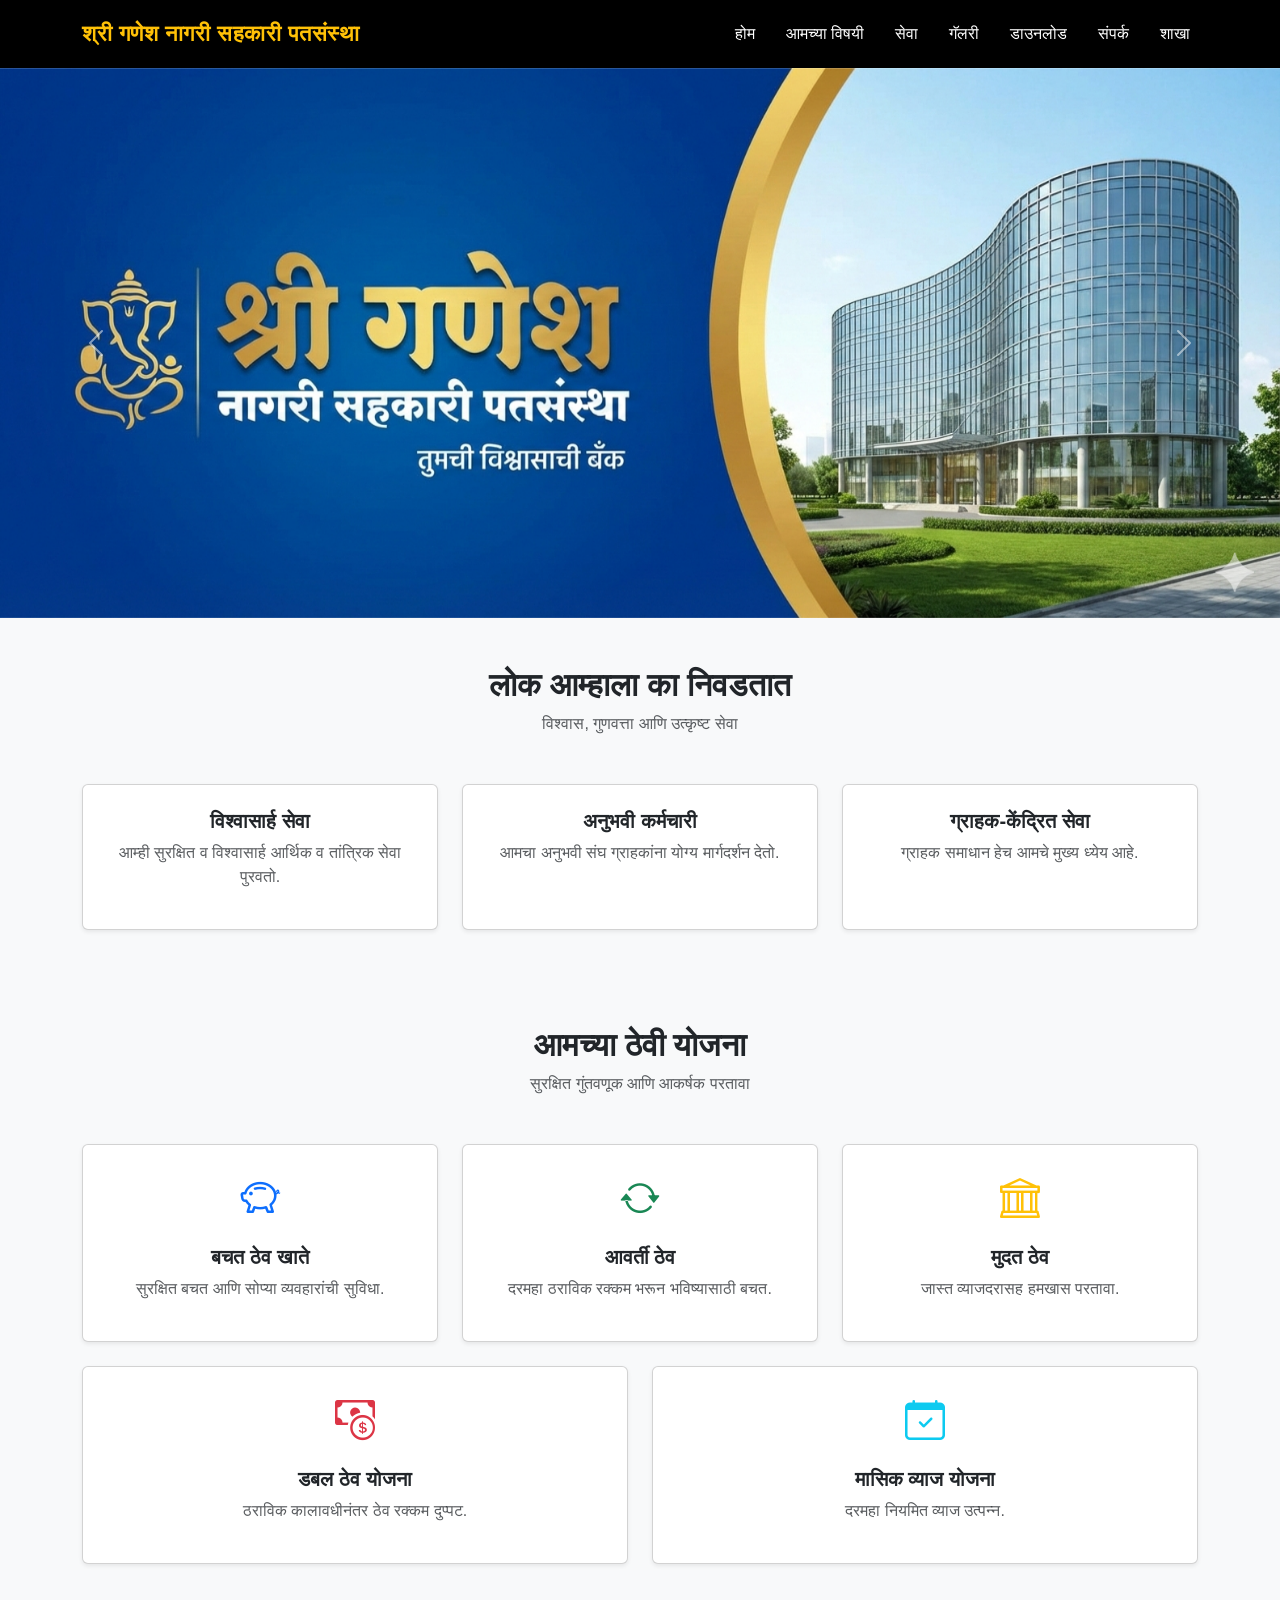
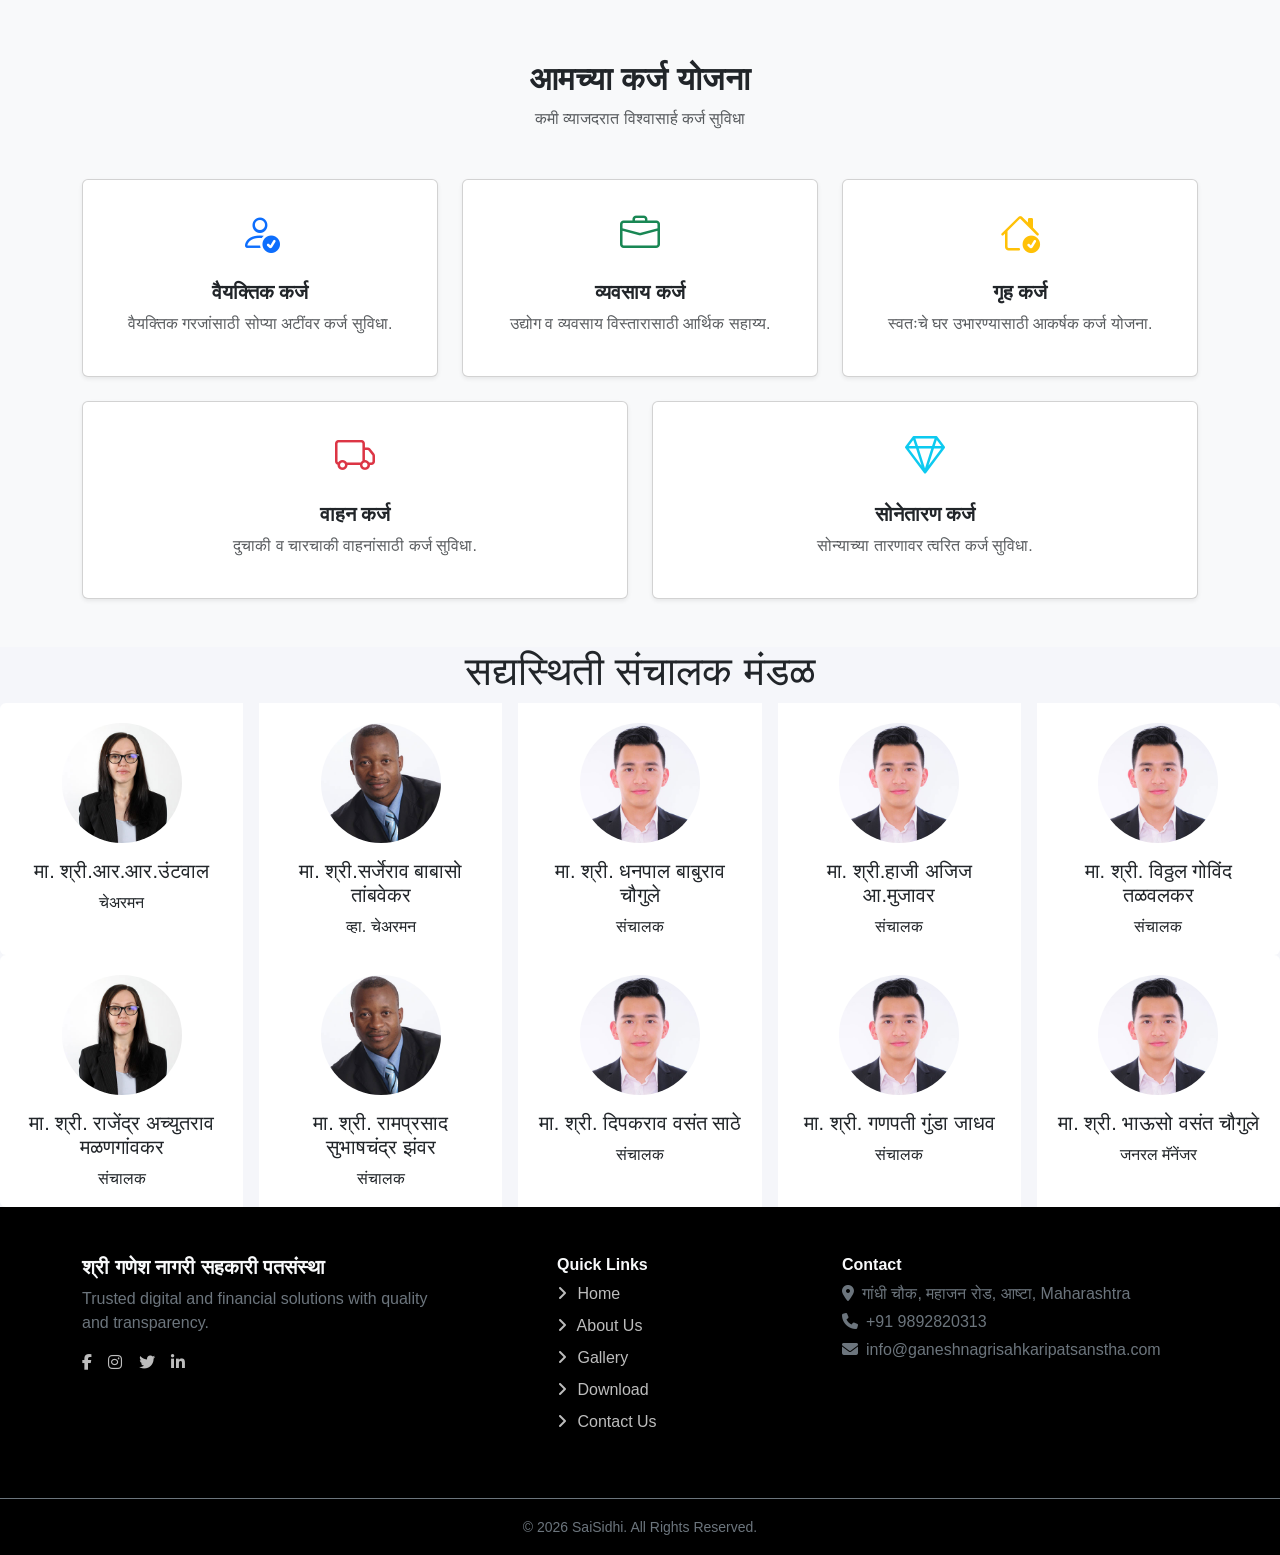
<file: index.html>
<!DOCTYPE html>
<html lang="en">
<head>
    <meta charset="UTF-8">
    <title>श्री गणेश नागरी सहकारी पतसंस्था</title>

    <!-- Bootstrap CSS -->
    <link href="https://cdn.jsdelivr.net/npm/bootstrap@5.3.3/dist/css/bootstrap.min.css" rel="stylesheet">
    <link href="style.css" rel="stylesheet">
    <link rel="stylesheet" href="https://cdnjs.cloudflare.com/ajax/libs/font-awesome/6.5.1/css/all.min.css">
<link href="https://unpkg.com/aos@2.3.1/dist/aos.css" rel="stylesheet">
<link href="https://cdn.jsdelivr.net/npm/bootstrap-icons/font/bootstrap-icons.css" rel="stylesheet">

</head>
<style>
    body {
  margin: 0;
  padding: 0;
}
    
@media (max-width: 767px) {
  .carousel img { height: 350px; }
}
@media (min-width: 768px) {
  .carousel img { height: 550px; }
}



</style>
<body>
<header><!-- Dark Black Navbar -->
<nav class="navbar navbar-expand-lg navbar-dark custom-navbar">
  <div class="container">

    <!-- Brand -->
    <a class="navbar-brand fw-bold" href="#" data-aos="fade-right">
      श्री गणेश नागरी सहकारी पतसंस्था
    </a>

    <!-- Toggle Button -->
    <button class="navbar-toggler" type="button" data-bs-toggle="collapse" data-bs-target="#navbarBlack">
      <span class="navbar-toggler-icon"></span>
    </button>

    <!-- Menu -->
    <div class="collapse navbar-collapse" id="navbarBlack">
      <ul class="navbar-nav ms-auto" data-aos="fade-left">

        <li class="nav-item">
          <a class="nav-link" href="index.html">होम</a>
        </li>

        <li class="nav-item">
          <a class="nav-link" href="AboutUs.html">आमच्या विषयी</a>
        </li>

       <li class="nav-item dropdown">

  <a class="nav-link dropdown-toggle" href="#" id="servicesDropdown"
     role="button" data-bs-toggle="dropdown" aria-expanded="false">
     सेवा
  </a>

  <ul class="dropdown-menu">

    <li>
      <a class="dropdown-item" href="deposit.html">
        <i class="fa-solid fa-piggy-bank me-2"></i> ठेव योजना
      </a>
    </li>

    <li>
      <a class="dropdown-item" href="loan.html">
        <i class="fa-solid fa-hand-holding-dollar me-2"></i> कर्ज योजना
      </a>
    </li>
    <li>
      <a class="dropdown-item" href="sms.html">
        <i class="fa-solid fa-message me-2"></i> एसएमएस बँकिंग
      </a>
    </li>

  </ul>

</li>

        <li class="nav-item">
          <a class="nav-link" href="Gallery.html">गॅलरी</a>
        </li>

        <li class="nav-item">
          <a class="nav-link" href="Download.html">डाउनलोड</a>
        </li>

        <li class="nav-item">
          <a class="nav-link" href="Contact.html">संपर्क</a>
        </li>
         <li class="nav-item">
          <a class="nav-link" href="branch.html">शाखा</a>
        </li>
      </ul>
    </div>
  </div>
</nav>
</header>
<div id="carouselExampleControls" class="carousel slide" data-bs-ride="carousel">
  <div class="carousel-inner">

    <!-- Slide 1 -->
    <div class="carousel-item active">
      <!-- Desktop image -->
      <img src="./image/b1.png"
           class="d-none d-md-block w-100"
           alt="Desktop banner">

      <!-- Mobile image -->
      <img src="./image/mobile1.jpg"
           class="d-block d-md-none w-100"
           alt="Mobile banner">
    </div>

    <!-- Slide 2 -->
    <div class="carousel-item">
      <!-- Desktop image -->
      <img src="./image/b3.png"
           class="d-none d-md-block w-100"
           alt="Desktop banner">

      <!-- Mobile image -->
      <img src="./image/mobile2.png"
           class="d-block d-md-none w-100"
           alt="Mobile banner">
    </div>

  </div>

  <!-- Controls -->
  <button class="carousel-control-prev" type="button"
          data-bs-target="#carouselExampleControls" data-bs-slide="prev">
    <span class="carousel-control-prev-icon"></span>
  </button>

  <button class="carousel-control-next" type="button"
          data-bs-target="#carouselExampleControls" data-bs-slide="next">
    <span class="carousel-control-next-icon"></span>
  </button>
</div>


<section class="py-5 bg-light">
  <div class="container">
    
    <div class="text-center mb-5" data-aos="fade-down">
      <h2 class="fw-bold">लोक आम्हाला का निवडतात</h2>
      <p class="text-muted">
        विश्वास, गुणवत्ता आणि उत्कृष्ट सेवा
      </p>
    </div>

    <div class="row g-4">

      <div class="col-md-4" data-aos="fade-up">
        <div class="card h-100 shadow-sm text-center p-4">
          <h5 class="fw-semibold">विश्वासार्ह सेवा</h5>
          <p class="text-muted">
            आम्ही सुरक्षित व विश्वासार्ह आर्थिक व तांत्रिक सेवा पुरवतो.
          </p>
        </div>
      </div>

      <div class="col-md-4" data-aos="zoom-in">
        <div class="card h-100 shadow-sm text-center p-4">
          <h5 class="fw-semibold">अनुभवी कर्मचारी</h5>
          <p class="text-muted">
            आमचा अनुभवी संघ ग्राहकांना योग्य मार्गदर्शन देतो.
          </p>
        </div>
      </div>

      <div class="col-md-4" data-aos="fade-up">
        <div class="card h-100 shadow-sm text-center p-4">
          <h5 class="fw-semibold">ग्राहक-केंद्रित सेवा</h5>
          <p class="text-muted">
            ग्राहक समाधान हेच आमचे मुख्य ध्येय आहे.
          </p>
        </div>
      </div>

    </div>
  </div>
</section>

<section class="py-5 bg-light">
  <div class="container">

    <!-- Heading -->
    <div class="text-center mb-5" data-aos="fade-down">
      <h2 class="fw-bold">आमच्या ठेवी योजना</h2>
      <p class="text-muted">सुरक्षित गुंतवणूक आणि आकर्षक परतावा</p>
    </div>

    <div class="row g-4">

      <!-- Saving Deposit -->
      <div class="col-md-4" data-aos="fade-up">
        <div class="card h-100 shadow-sm text-center p-4">
          <i class="bi bi-piggy-bank fs-1 text-primary mb-3"></i>
          <h5 class="fw-semibold">बचत ठेव खाते</h5>
          <p class="text-muted">
            सुरक्षित बचत आणि सोप्या व्यवहारांची सुविधा.
          </p>
          
        </div>
      </div>

      <!-- Recurring Deposit -->
      <div class="col-md-4" data-aos="zoom-in">
        <div class="card h-100 shadow-sm text-center p-4">
          <i class="bi bi-arrow-repeat fs-1 text-success mb-3"></i>
          <h5 class="fw-semibold">आवर्ती ठेव</h5>
          <p class="text-muted">
            दरमहा ठराविक रक्कम भरून भविष्यासाठी बचत.
          </p>
        </div>
      </div>

      <!-- Fixed Deposit -->
      <div class="col-md-4" data-aos="fade-up">
        <div class="card h-100 shadow-sm text-center p-4">
          <i class="bi bi-bank fs-1 text-warning mb-3"></i>
          <h5 class="fw-semibold">मुदत ठेव</h5>
          <p class="text-muted">
            जास्त व्याजदरासह हमखास परतावा.
          </p>
        </div>
      </div>

      <!-- Double Deposit -->
      <div class="col-md-6" data-aos="fade-right">
        <div class="card h-100 shadow-sm text-center p-4">
          <i class="bi bi-cash-coin fs-1 text-danger mb-3"></i>
          <h5 class="fw-semibold">डबल ठेव योजना</h5>
          <p class="text-muted">
            ठराविक कालावधीनंतर ठेव रक्कम दुप्पट.
          </p>
        </div>
      </div>

      <!-- Monthly Interest -->
      <div class="col-md-6" data-aos="fade-left">
        <div class="card h-100 shadow-sm text-center p-4">
          <i class="bi bi-calendar-check fs-1 text-info mb-3"></i>
          <h5 class="fw-semibold">मासिक व्याज योजना</h5>
          <p class="text-muted">
            दरमहा नियमित व्याज उत्पन्न.
          </p>
        </div>
      </div>

    </div>
  </div>
</section>
<!------karj----->
<section class="py-5 bg-light">
  <div class="container">

    <!-- Heading -->
    <div class="text-center mb-5" data-aos="fade-down">
      <h2 class="fw-bold">आमच्या कर्ज योजना</h2>
      <p class="text-muted">
        कमी व्याजदरात विश्वासार्ह कर्ज सुविधा
      </p>
    </div>

    <div class="row g-4">

      <!-- Personal Loan -->
      <div class="col-md-4" data-aos="fade-up">
        <div class="card h-100 shadow-sm text-center p-4">
          <i class="bi bi-person-check fs-1 text-primary mb-3"></i>
          <h5 class="fw-semibold">वैयक्तिक कर्ज</h5>
          <p class="text-muted">
            वैयक्तिक गरजांसाठी सोप्या अटींवर कर्ज सुविधा.
          </p>
        </div>
      </div>

      <!-- Business Loan -->
      <div class="col-md-4" data-aos="zoom-in">
        <div class="card h-100 shadow-sm text-center p-4">
          <i class="bi bi-briefcase fs-1 text-success mb-3"></i>
          <h5 class="fw-semibold">व्यवसाय कर्ज</h5>
          <p class="text-muted">
            उद्योग व व्यवसाय विस्तारासाठी आर्थिक सहाय्य.
          </p>
        </div>
      </div>

      <!-- Home Loan -->
      <div class="col-md-4" data-aos="fade-up">
        <div class="card h-100 shadow-sm text-center p-4">
          <i class="bi bi-house-check fs-1 text-warning mb-3"></i>
          <h5 class="fw-semibold">गृह कर्ज</h5>
          <p class="text-muted">
            स्वतःचे घर उभारण्यासाठी आकर्षक कर्ज योजना.
          </p>
        </div>
      </div>

      <!-- Vehicle Loan -->
      <div class="col-md-6" data-aos="fade-right">
        <div class="card h-100 shadow-sm text-center p-4">
          <i class="bi bi-truck fs-1 text-danger mb-3"></i>
          <h5 class="fw-semibold">वाहन कर्ज</h5>
          <p class="text-muted">
            दुचाकी व चारचाकी वाहनांसाठी कर्ज सुविधा.
          </p>
        </div>
      </div>

      <!-- Gold Loan -->
      <div class="col-md-6" data-aos="fade-left">
        <div class="card h-100 shadow-sm text-center p-4">
          <i class="bi bi-gem fs-1 text-info mb-3"></i>
          <h5 class="fw-semibold">सोनेतारण कर्ज</h5>
          <p class="text-muted">
            सोन्याच्या तारणावर त्वरित कर्ज सुविधा.
          </p>
        </div>
      </div>

    </div>
  </div>
</section>



<h1 class="text-center">सद्यस्थिती संचालक मंडळ</h1>
<div class="card-group gap-3">

  <div class="card team-card">
    <div class="img-wrapper">
      <img src="./image/team1.jpg" alt="">
      <div class="img-overlay">
        <h6>चेअरमन</h6>
      </div>
    </div>
    <div class="card-body text-center">
      <h5 class="card-title">मा. श्री.आर.आर.उंटवाल</h5>
      <p class="card-text">चेअरमन</p>
    </div>
  </div>

  <div class="card team-card">
    <div class="img-wrapper">
      <img src="./image/team2.jpg" alt="">
      <div class="img-overlay">
        <h6>व्हा. चेअरमन</h6>
      </div>
    </div>
    <div class="card-body text-center">
      <h5 class="card-title">मा. श्री.सर्जेराव बाबासो तांबवेकर</h5>
      <p class="card-text">व्हा. चेअरमन</p>
    </div>
  </div>

  <div class="card team-card">
    <div class="img-wrapper">
      <img src="./image/team3.jpg" alt="">
      <div class="img-overlay">
        <h6>संचालक</h6>
      </div>
    </div>
    <div class="card-body text-center">
      <h5 class="card-title">मा. श्री. धनपाल बाबुराव चौगुले</h5>
      <p class="card-text">संचालक</p>
    </div>
  </div>

  <div class="card team-card">
    <div class="img-wrapper">
      <img src="./image/team3.jpg" alt="">
      <div class="img-overlay">
        <h6>संचालक</h6>
      </div>
    </div>
    <div class="card-body text-center">
      <h5 class="card-title">मा. श्री.हाजी अजिज आ.मुजावर</h5>
      <p class="card-text">संचालक</p>
    </div>
  </div>

  <div class="card team-card">
    <div class="img-wrapper">
      <img src="./image/team3.jpg" alt="">
      <div class="img-overlay">
        <h6>संचालक</h6>
      </div>
    </div>
    <div class="card-body text-center">
      <h5 class="card-title">मा. श्री. विठ्ठल गोविंद तळवलकर</h5>
      <p class="card-text">संचालक</p>
    </div>
  </div>

</div>
<!---Second card-->

<div class="card-group gap-3">

  <div class="card team-card">
    <div class="img-wrapper">
      <img src="./image/team1.jpg" alt="">
      <div class="img-overlay">
        <h6>संचालक</h6>
      </div>
    </div>
    <div class="card-body text-center">
      <h5 class="card-title">मा. श्री. राजेंद्र अच्युतराव मळणगांवकर</h5>
      <p class="card-text">संचालक</p>
    </div>
  </div>

  <div class="card team-card">
    <div class="img-wrapper">
      <img src="./image/team2.jpg" alt="">
      <div class="img-overlay">
        <h6>संचालक</h6>
      </div>
    </div>
    <div class="card-body text-center">
      <h5 class="card-title">मा. श्री. रामप्रसाद सुभाषचंद्र झंवर</h5>
      <p class="card-text">संचालक</p>
    </div>
  </div>

  <div class="card team-card">
    <div class="img-wrapper">
      <img src="./image/team3.jpg" alt="">
      <div class="img-overlay">
        <h6>संचालक</h6>
      </div>
    </div>
    <div class="card-body text-center">
      <h5 class="card-title">मा. श्री. दिपकराव वसंत साठे</h5>
      <p class="card-text">संचालक</p>
    </div>
  </div>

  <div class="card team-card">
    <div class="img-wrapper">
      <img src="./image/team3.jpg" alt="">
      <div class="img-overlay">
        <h6>संचालक</h6>
      </div>
    </div>
    <div class="card-body text-center">
      <h5 class="card-title">मा. श्री. गणपती गुंडा जाधव</h5>
      <p class="card-text">संचालक</p>
    </div>
  </div>

  <div class="card team-card">
    <div class="img-wrapper">
      <img src="./image/team3.jpg" alt="">
      <div class="img-overlay">
        <h6>जनरल मॅनेंजर</h6>
      </div>
    </div>
    <div class="card-body text-center">
      <h5 class="card-title">मा. श्री. भाऊसो वसंत चौगुले</h5>
      <p class="card-text">जनरल मॅनेंजर</p>
    </div>
  </div>

</div>
<!----Footer--->

 <footer class="footer bg-black text-light pt-5">
  <div class="container">
    <div class="row">

      <!-- Brand -->
      <div class="col-md-4 mb-4">
        <h5 class="fw-bold">श्री गणेश नागरी सहकारी पतसंस्था</h5>
        <p class="text-secondary">
          Trusted digital and financial solutions with quality and transparency.
        </p>

        <!-- Social Icons -->
        <div class="social-icons">
          <a href="#"><i class="fab fa-facebook-f"></i></a>
          <a href="#"><i class="fab fa-instagram"></i></a>
          <a href="#"><i class="fab fa-twitter"></i></a>
          <a href="#"><i class="fab fa-linkedin-in"></i></a>
        </div>
      </div>
<div class="col-md-1 mb-4">
        
      </div>
      <!-- Quick Links -->
      <div class="col-md-3 mb-4">
        <h6 class="fw-semibold">Quick Links</h6>
        <ul class="list-unstyled">
          <li><a href="Index.html" class="footer-link"><i class="fas fa-angle-right"></i> Home</a></li>
          <li><a href="AboutUs.html" class="footer-link"><i class="fas fa-angle-right"></i> About Us</a></li>
          <li><a href="Gallery.html" class="footer-link"><i class="fas fa-angle-right"></i> Gallery</a></li>
          <li><a href="Download.html" class="footer-link"><i class="fas fa-angle-right"></i> Download</a></li>
           <li><a href="Contact.html" class="footer-link"><i class="fas fa-angle-right"></i> Contact Us</a></li>
        </ul>
      </div>

      <!-- Services -->
     

      <!-- Contact -->
      <div class="col-md-4 mb-4">
        <h6 class="fw-semibold">Contact</h6>
        <p class="text-secondary mb-1"><i class="fas fa-map-marker-alt me-2"></i>गांधी चौक, महाजन रोड, आष्टा, Maharashtra</p>
        <p class="text-secondary mb-1"><i class="fas fa-phone me-2"></i>+91 9892820313</p>
        <p class="text-secondary"><i class="fas fa-envelope me-2"></i>info@ganeshnagrisahkaripatsanstha.com</p>
      </div>

    </div>
  </div>

  <!-- Bottom Bar -->
  <div class="text-center border-top border-secondary mt-4 py-3">
    <small class="text-secondary">
      © 2026 SaiSidhi. All Rights Reserved.
    </small>
  </div>
</footer>


<!-- Bootstrap JS -->
<script src="https://cdn.jsdelivr.net/npm/bootstrap@5.3.3/dist/js/bootstrap.bundle.min.js"></script>
<script src="https://unpkg.com/aos@2.3.1/dist/aos.js"></script>
<script>
  AOS.init({
    duration: 1000,
    once: true
  });
</script>
</body>
</html>
</file>
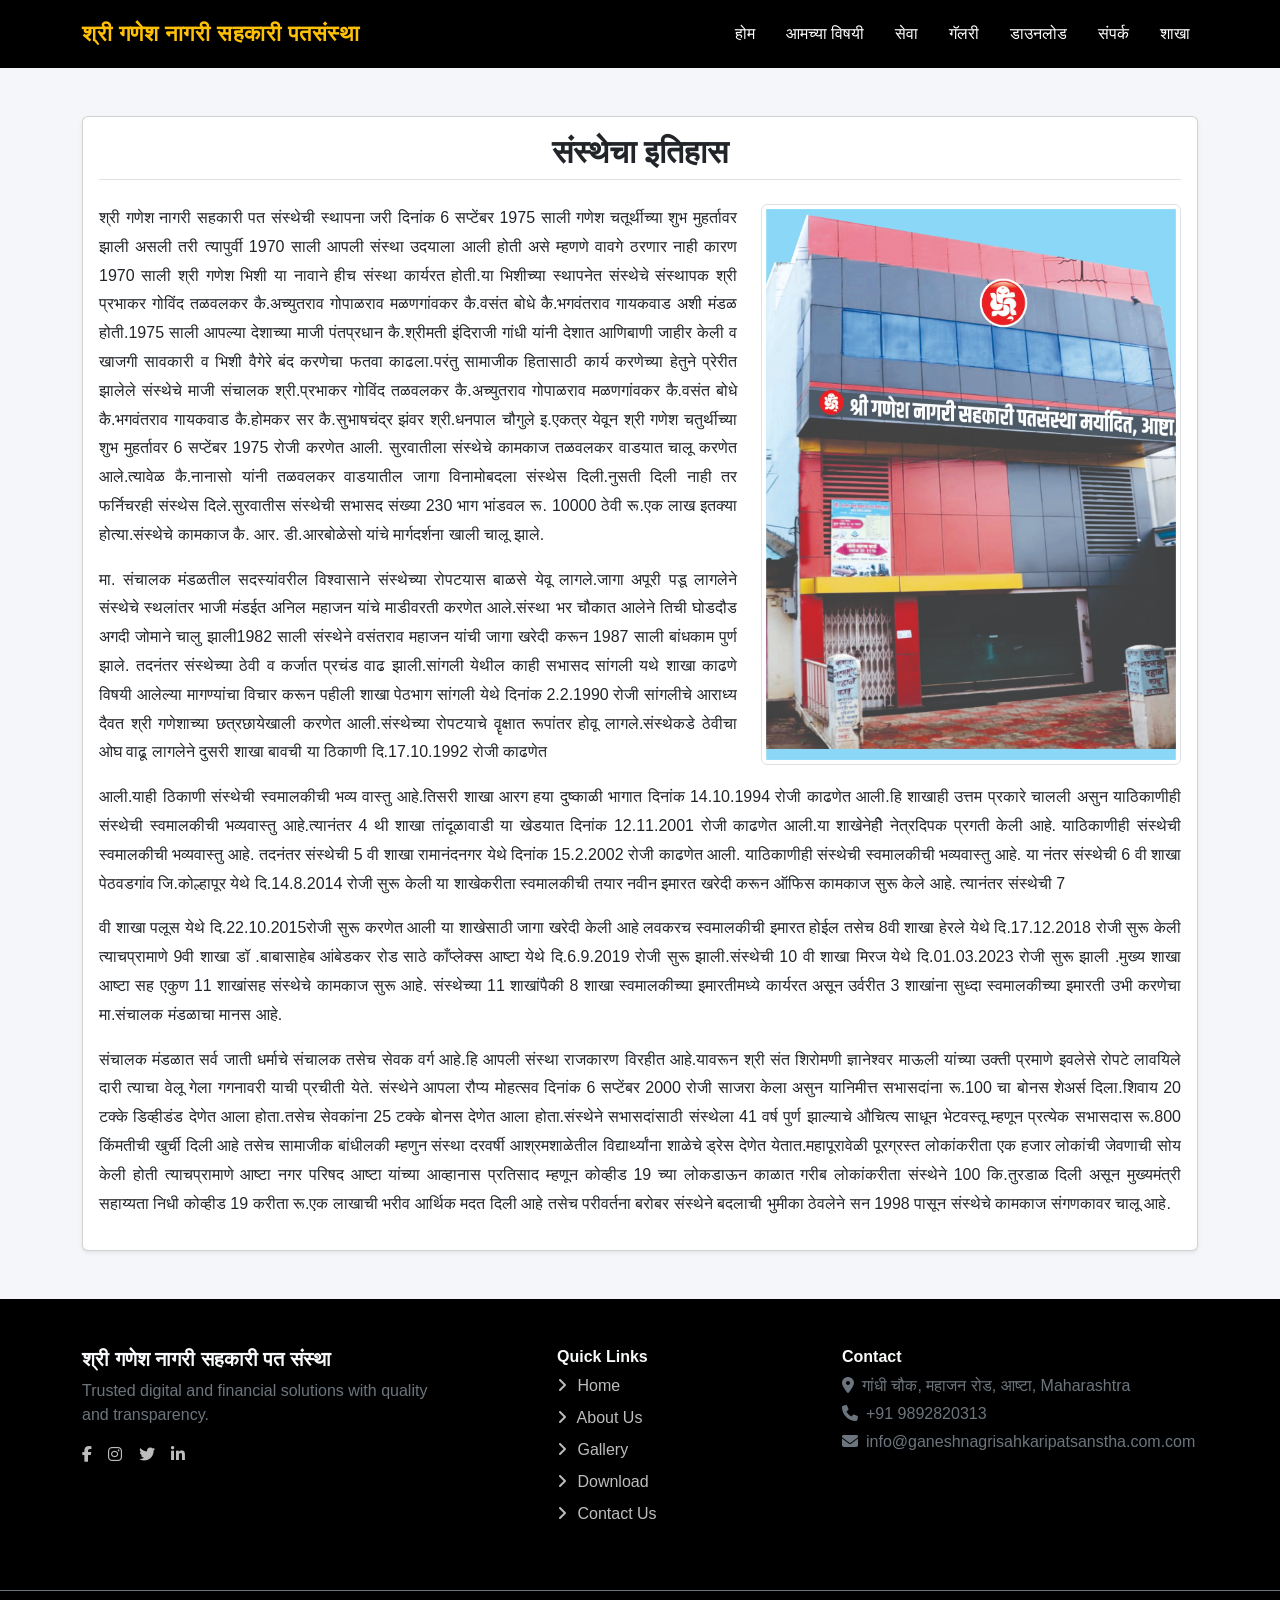
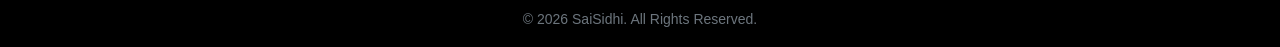
<file: AboutUs.html>
<!DOCTYPE html>
<html lang="en">
<head>
    <meta charset="UTF-8">
    <meta name="viewport" content="width=device-width, initial-scale=1.0">
    <title>श्री गणेश नागरी सहकारी पत संस्था</title>
    <link href="https://cdn.jsdelivr.net/npm/bootstrap@5.3.3/dist/css/bootstrap.min.css" rel="stylesheet">
    <link href="style.css" rel="stylesheet">
    <link rel="stylesheet" href="https://cdnjs.cloudflare.com/ajax/libs/font-awesome/6.5.1/css/all.min.css">
<script src="https://cdn.jsdelivr.net/npm/bootstrap@5.3.3/dist/js/bootstrap.bundle.min.js"></script>

</head>
<body>
    <header><!-- Dark Black Navbar -->
<nav class="navbar navbar-expand-lg navbar-dark custom-navbar">
  <div class="container">

    <!-- Brand -->
    <a class="navbar-brand fw-bold" href="#" data-aos="fade-right">
      श्री गणेश नागरी सहकारी पतसंस्था
    </a>

    <!-- Toggle Button -->
    <button class="navbar-toggler" type="button" data-bs-toggle="collapse" data-bs-target="#navbarBlack">
      <span class="navbar-toggler-icon"></span>
    </button>

    <!-- Menu -->
    <div class="collapse navbar-collapse" id="navbarBlack">
      <ul class="navbar-nav ms-auto" data-aos="fade-left">

        <li class="nav-item">
          <a class="nav-link" href="index.html">होम</a>
        </li>

        <li class="nav-item">
          <a class="nav-link" href="AboutUs.html">आमच्या विषयी</a>
        </li>

       <li class="nav-item dropdown">

  <a class="nav-link dropdown-toggle" href="#" id="servicesDropdown"
     role="button" data-bs-toggle="dropdown" aria-expanded="false">
     सेवा
  </a>

  <ul class="dropdown-menu">

    <li>
      <a class="dropdown-item" href="deposit.html">
        <i class="fa-solid fa-piggy-bank me-2"></i> ठेव योजना
      </a>
    </li>

    <li>
      <a class="dropdown-item" href="loan.html">
        <i class="fa-solid fa-hand-holding-dollar me-2"></i> कर्ज योजना
      </a>
    </li>

    

    <li>
      <a class="dropdown-item" href="sms.html">
        <i class="fa-solid fa-message me-2"></i> एसएमएस बँकिंग
      </a>
    </li>

  </ul>

</li>

        <li class="nav-item">
          <a class="nav-link" href="Gallery.html">गॅलरी</a>
        </li>

        <li class="nav-item">
          <a class="nav-link" href="Download.html">डाउनलोड</a>
        </li>

        <li class="nav-item">
          <a class="nav-link" href="Contact.html">संपर्क</a>
        </li>
        <li class="nav-item">
          <a class="nav-link" href="branch.html">शाखा</a>
        </li>

      </ul>
    </div>
  </div>
</nav>
</header>
<section class="container my-5">
  <div class="card shadow-sm">
    <div class="card-body">

      <h2 class="text-center fw-bold mb-4 border-bottom pb-2">
        संस्थेचा इतिहास
      </h2>

      <div class="tb_text_wrap clearfix">

        <img src="./image/aboutimg.jpg"
             class="float-md-end ms-md-4 mb-3 img-thumbnail"
             style="width:420px; height:auto;"
             alt="संस्थेचा इतिहास">

        <p>
          श्री गणेश नागरी सहकारी पत संस्थेची स्थापना जरी दिनांक 6 सप्टेंबर 1975 साली गणेश चतूर्थीच्या शुभ मुहर्तावर झाली असली तरी त्यापुर्वी 1970 साली आपली संस्था उदयाला आली होती असे म्हणणे वावगे ठरणार नाही कारण 1970 साली श्री गणेश भिशी या नावाने हीच संस्था कार्यरत होती.या भिशीच्या स्थापनेत संस्थेचे संस्थापक श्री प्रभाकर गोविंद तळवलकर कै.अच्युतराव गोपाळराव मळणगांवकर कै.वसंत बोधे कै.भगवंतराव गायकवाड अशी मंडळ होती.1975 साली आपल्या देशाच्या माजी पंतप्रधान कै.श्रीमती इंदिराजी गांधी यांनी देशात आणिबाणी जाहीर केली व खाजगी सावकारी व भिशी वैगेरे बंद करणेचा फतवा काढला.परंतु सामाजीक हितासाठी कार्य करणेच्या हेतुने प्रेरीत झालेले संस्थेचे माजी संचालक श्री.प्रभाकर गोविंद तळवलकर कै.अच्युतराव गोपाळराव मळणगांवकर कै.वसंत बोधे कै.भगवंतराव गायकवाड कै.होमकर सर कै.सुभाषचंद्र झंवर श्री.धनपाल चौगुले इ.एकत्र येवून श्री गणेश चतुर्थीच्या शुभ मुहर्तावर 6 सप्टेंबर 1975 रोजी करणेत आली.
सुरवातीला संस्थेचे कामकाज तळवलकर वाडयात चालू करणेत आले.त्यावेळ  कै.नानासो यांनी तळवलकर वाडयातील जागा विनामोबदला संस्थेस दिली.नुसती दिली नाही तर फर्निचरही संस्थेस दिले.सुरवातीस संस्थेची सभासद संख्या 230 भाग भांडवल रू. 10000 ठेवी रू.एक लाख इतक्या होत्या.संस्थेचे कामकाज कै. आर. डी.आरबोळेसो यांचे मार्गदर्शना खाली चालू झाले.
        </p>

        <p>
         मा. संचालक मंडळतील सदस्यांवरील विश्वासाने संस्थेच्या रोपटयास बाळसे येवू लागले.जागा अपूरी पडू लागलेने संस्थेचे स्थलांतर भाजी मंडईत अनिल महाजन यांचे माडीवरती करणेत आले.संस्था भर चौकात आलेने तिची घोडदौड अगदी जोमाने चालु झाली1982 साली संस्थेने वसंतराव महाजन यांची जागा खरेदी करून 1987 साली बांधकाम पुर्ण झाले.
तदनंतर संस्थेच्या ठेवी व कर्जात प्रचंड वाढ झाली.सांगली येथील काही सभासद सांगली यथे शाखा काढणे विषयी आलेल्या मागण्यांचा विचार करून पहीली शाखा पेठभाग सांगली येथे दिनांक 2.2.1990 रोजी सांगलीचे आराध्य दैवत श्री गणेशाच्या छत्रछायेखाली करणेत आली.संस्थेच्या रोपटयाचे वॄक्षात रूपांतर होवू लागले.संस्थेकडे ठेवीचा ओघ वाढू लागलेने दुसरी शाखा बावची या ठिकाणी दि.17.10.1992 रोजी काढणेत
        </p>

        <p>
         आली.याही ठिकाणी संस्थेची स्वमालकीची भव्य वास्तु आहे.तिसरी शाखा आरग हया दुष्काळी भागात दिनांक 14.10.1994 रोजी काढणेत आली.हि शाखाही उत्तम प्रकारे चालली असुन याठिकाणीही संस्थेची स्वमालकीची भव्यवास्तु आहे.त्यानंतर 4 थी शाखा तांदूळावाडी या खेडयात दिनांक 12.11.2001 रोजी काढणेत आली.या शाखेनेहीे नेत्रदिपक प्रगती केली आहे. याठिकाणीही संस्थेची स्वमालकीची भव्यवास्तु आहे. तदनंतर संस्थेची 5 वी शाखा रामानंदनगर येथे दिनांक 15.2.2002 रोजी काढणेत आली. याठिकाणीही संस्थेची स्वमालकीची भव्यवास्तु आहे. या नंतर संस्थेची 6 वी शाखा पेठवडगांव जि.कोल्हापूर येथे दि.14.8.2014 रोजी सुरू केली या शाखेकरीता स्वमालकीची तयार नवीन इमारत खरेदी करून ऑफिस कामकाज सुरू केले आहे. त्यानंतर संस्थेची 7
        </p>

        <p>
          वी शाखा पलूस येथे दि.22.10.2015रोजी सुरू करणेत आली या शाखेसाठी जागा खरेदी केली आहे लवकरच स्वमालकीची इमारत
होईल तसेच 8वी शाखा हेरले येथे दि.17.12.2018 रोजी सुरू केली त्याचप्रामाणे 9वी शाखा डॉ .बाबासाहेब आंबेडकर रोड साठे काँप्लेक्स आष्टा येथे दि.6.9.2019 रोजी सुरू झाली.संस्थेची 10 वी शाखा मिरज येथे दि.01.03.2023 रोजी सुरू झाली .मुख्य शाखा आष्टा सह एकुण 11 शाखांसह संस्थेचे कामकाज सुरू आहे. संस्थेच्या 11 शाखांपैकी 8 शाखा स्वमालकीच्या इमारतीमध्ये कार्यरत असून   उर्वरीत 3 शाखांना सुध्दा स्वमालकीच्या इमारती उभी करणेचा मा.संचालक मंडळाचा मानस आहे.
        </p>
        <p>संचालक मंडळात सर्व जाती धर्माचे संचालक तसेच सेवक वर्ग आहे.हि आपली संस्था राजकारण विरहीत आहे.यावरून श्री संत शिरोमणी ज्ञानेश्वर माऊली यांच्या उक्ती प्रमाणे इवलेसे रोपटे लावयिले दारी त्याचा वेलू गेला गगनावरी याची प्रचीती येते.
संस्थेने आपला रौप्य मोहत्सव दिनांक 6 सप्टेंबर 2000 रोजी साजरा केला असुन यानिमीत्त सभासदांना रू.100 चा बोनस शेअर्स दिला.शिवाय 20 टक्के डिव्हीडंड देणेत आला होता.तसेच सेवकांना 25 टक्के बोनस देणेत आला होता.संस्थेने सभासदांसाठी संस्थेला 41 वर्ष पुर्ण झाल्याचे औचित्य साधून भेटवस्तू म्हणून प्रत्येक सभासदास रू.800 किंमतीची खुर्ची दिली आहे तसेच सामाजीक बांधीलकी म्हणुन संस्था दरवर्षी आश्रमशाळेतील विद्यार्थ्यांना शाळेचे ड्रेस देणेत येतात.महापूरावेळी पूरग्रस्त लोकांकरीता एक हजार लोकांची जेवणाची सोय केली होती त्याचप्रामाणे आष्टा नगर परिषद आष्टा यांच्या आव्हानास प्रतिसाद म्हणून कोव्हीड 19 च्या लोकडाऊन काळात गरीब लोकांकरीता संस्थेने 100 कि.तुरडाळ दिली असून मुख्यमंत्री सहाय्यता निधी कोव्हीड 19 करीता रू.एक लाखाची भरीव आर्थिक मदत दिली आहे तसेच परीवर्तना बरोबर संस्थेने बदलाची भुमीका ठेवलेने सन 1998 पासून संस्थेचे कामकाज संगणकावर चालू आहे.</p>

      </div>
    </div>
  </div>
</section>

    <footer class="footer bg-black text-light pt-5">
  <div class="container">
    <div class="row">

      <!-- Brand -->
      <div class="col-md-4 mb-4">
        <h5 class="fw-bold">श्री गणेश नागरी सहकारी पत संस्था</h5>
        <p class="text-secondary">
          Trusted digital and financial solutions with quality and transparency.
        </p>

        <!-- Social Icons -->
        <div class="social-icons">
          <a href="#"><i class="fab fa-facebook-f"></i></a>
          <a href="#"><i class="fab fa-instagram"></i></a>
          <a href="#"><i class="fab fa-twitter"></i></a>
          <a href="#"><i class="fab fa-linkedin-in"></i></a>
        </div>
      </div>
<div class="col-md-1 mb-4">
        
      </div>
      <!-- Quick Links -->
      <div class="col-md-3 mb-4">
        <h6 class="fw-semibold">Quick Links</h6>
        <ul class="list-unstyled">
          <li><a href="Index.html" class="footer-link"><i class="fas fa-angle-right"></i> Home</a></li>
          <li><a href="AboutUs.html" class="footer-link"><i class="fas fa-angle-right"></i> About Us</a></li>
          <li><a href="Gallery.html" class="footer-link"><i class="fas fa-angle-right"></i> Gallery</a></li>
          <li><a href="Download.html" class="footer-link"><i class="fas fa-angle-right"></i> Download</a></li>
           <li><a href="Contact.html" class="footer-link"><i class="fas fa-angle-right"></i> Contact Us</a></li>
        </ul>
      </div>

      <!-- Services -->
     

      <!-- Contact -->
      <div class="col-md-4 mb-4">
        <h6 class="fw-semibold">Contact</h6>
        <p class="text-secondary mb-1"><i class="fas fa-map-marker-alt me-2"></i>गांधी चौक, महाजन रोड, आष्टा, Maharashtra</p>
        <p class="text-secondary mb-1"><i class="fas fa-phone me-2"></i>+91 9892820313</p>
        <p class="text-secondary"><i class="fas fa-envelope me-2"></i>info@ganeshnagrisahkaripatsanstha.com.com</p>
      </div>

    </div>
  </div>

  <!-- Bottom Bar -->
  <div class="text-center border-top border-secondary mt-4 py-3">
    <small class="text-secondary">
      © 2026 SaiSidhi. All Rights Reserved.
    </small>
  </div>
</footer>

</body>
</html>
</file>
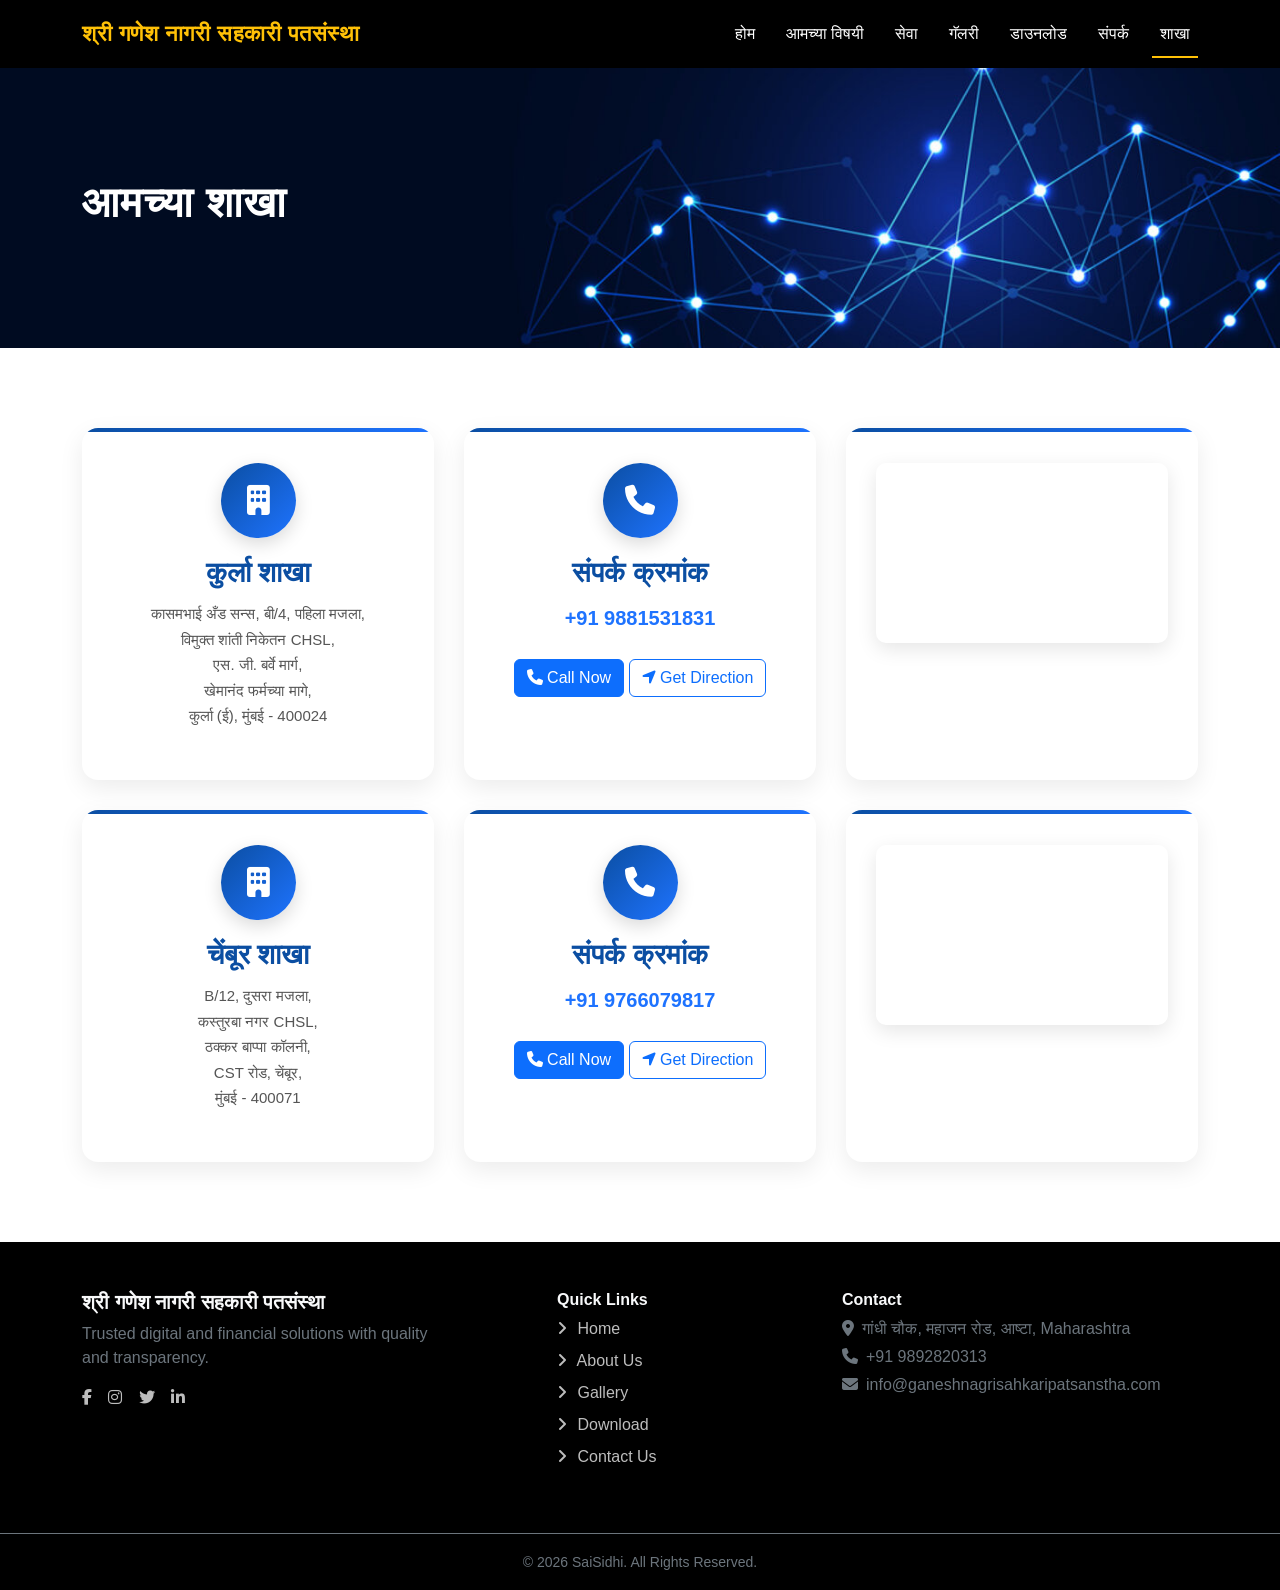
<file: branch.html>
<!DOCTYPE html>
<html lang="mr">
<head>
<meta charset="UTF-8">
    <title>श्री गणेश नागरी सहकारी पतसंस्था</title>

    <!-- Bootstrap CSS -->
    <link href="https://cdn.jsdelivr.net/npm/bootstrap@5.3.3/dist/css/bootstrap.min.css" rel="stylesheet">
    <link href="style.css" rel="stylesheet">
    <link href="branch.css" rel="stylesheet">
    <link rel="stylesheet" href="https://cdnjs.cloudflare.com/ajax/libs/font-awesome/6.5.1/css/all.min.css">
<link href="https://unpkg.com/aos@2.3.1/dist/aos.css" rel="stylesheet">
<link href="https://cdn.jsdelivr.net/npm/bootstrap-icons/font/bootstrap-icons.css" rel="stylesheet">


<style>


.branch-container{
    display:grid;
    grid-template-columns: repeat(3, 1fr);
    gap:30px;
}

.card{
    background:#eee;
    border-radius:15px;
    padding:25px;
    text-align:center;
    box-shadow:0 4px 10px rgba(0,0,0,0.1);
}

.card h3{
    color:#0b4ea2;
    margin-bottom:10px;
}

.icon{
    font-size:40px;
    color:#0b4ea2;
    margin-bottom:10px;
}

.map iframe{
    width:100%;
    height:180px;
    border:0;
    border-radius:10px;
}

@media(max-width:900px){
    .branch-container{
        grid-template-columns:1fr;
    }
}
</style>

</head>
<body>
<header><!-- Dark Black Navbar -->
<nav class="navbar navbar-expand-lg navbar-dark custom-navbar">
  <div class="container">

    <!-- Brand -->
    <a class="navbar-brand fw-bold" href="#" data-aos="fade-right">
      श्री गणेश नागरी सहकारी पतसंस्था
    </a>

    <!-- Toggle Button -->
    <button class="navbar-toggler" type="button" data-bs-toggle="collapse" data-bs-target="#navbarBlack">
      <span class="navbar-toggler-icon"></span>
    </button>

    <!-- Menu -->
    <div class="collapse navbar-collapse" id="navbarBlack">
      <ul class="navbar-nav ms-auto" data-aos="fade-left">

        <li class="nav-item">
          <a class="nav-link" href="index.html">होम</a>
        </li>

        <li class="nav-item">
          <a class="nav-link" href="AboutUs.html">आमच्या विषयी</a>
        </li>

       <li class="nav-item dropdown">

  <a class="nav-link dropdown-toggle" href="#" id="servicesDropdown"
     role="button" data-bs-toggle="dropdown" aria-expanded="false">
     सेवा
  </a>

  <ul class="dropdown-menu">

    <li>
      <a class="dropdown-item" href="deposit.html">
        <i class="fa-solid fa-piggy-bank me-2"></i> ठेव योजना
      </a>
    </li>

    <li>
      <a class="dropdown-item" href="loan.html">
        <i class="fa-solid fa-hand-holding-dollar me-2"></i> कर्ज योजना
      </a>
    </li>
    <li>
      <a class="dropdown-item" href="sms.html">
        <i class="fa-solid fa-message me-2"></i> एसएमएस बँकिंग
      </a>
    </li>

  </ul>

</li>

        <li class="nav-item">
          <a class="nav-link" href="Gallery.html">गॅलरी</a>
        </li>

        <li class="nav-item">
          <a class="nav-link" href="Download.html">डाउनलोड</a>
        </li>

        <li class="nav-item">
          <a class="nav-link" href="Contact.html">संपर्क</a>
        </li>

        <li class="nav-item">
          <a class="nav-link active" href="branch.html">शाखा</a>
        </li>

      </ul>
    </div>
  </div>
</nav>
</header>
<section class="branch-banner d-flex align-items-center text-white">
<div class="container" data-aos="fade-up">

<h1 class="fw-bold">आमच्या शाखा</h1>


</div>
</section> 
<section class="branch-section">
<div class="container">

<div class="branch-container">

<!-- Kurla Address -->
<div class="branch-card">
<div class="branch-icon">
<i class="fa-solid fa-building"></i>
</div>
<h3>कुर्ला शाखा</h3>
<p>
कासमभाई अँड सन्स, बी/4, पहिला मजला,<br>
विमुक्त शांती निकेतन CHSL,<br>
एस. जी. बर्वे मार्ग,<br>
खेमानंद फर्मच्या मागे,<br>
कुर्ला (ई), मुंबई - 400024
</p>
</div>

<!-- Kurla Contact -->
<div class="branch-card">
<div class="branch-icon">
<i class="fa-solid fa-phone"></i>
</div>
<h3>संपर्क क्रमांक</h3>
<p class="fs-5 fw-bold">+91 9881531831</p>
<a href="tel:+919221457245" class="btn btn-primary mt-2">
<i class="fa-solid fa-phone"></i> Call Now
</a>

<a href="https://maps.google.com/?q=Kasambhai Sons Kurla"
class="btn btn-outline-primary mt-2">
<i class="fa-solid fa-location-arrow"></i> Get Direction
</a>
</div>

<!-- Kurla Map -->
<div class="branch-card map">
<iframe
src="https://maps.google.com/maps?q=Kasambhai%20and%20Sons%20Sanwala%20Kurla&t=&z=15&ie=UTF8&iwloc=&output=embed">
</iframe>
</div>


<!-- Chembur Address -->
<div class="branch-card">
<div class="branch-icon">
<i class="fa-solid fa-building"></i>
</div>
<h3>चेंबूर शाखा</h3>
<p>
B/12, दुसरा मजला,<br>
कस्तुरबा नगर CHSL,<br>
ठक्कर बाप्पा कॉलनी,<br>
CST रोड, चेंबूर,<br>
मुंबई - 400071
</p>
</div>

<!-- Chembur Contact -->
<div class="branch-card">
<div class="branch-icon">
<i class="fa-solid fa-phone"></i>
</div>
<h3>संपर्क क्रमांक</h3>
<p class="fs-5 fw-bold">+91 9766079817</p>
<a href="tel:+919221457245" class="btn btn-primary mt-2">
<i class="fa-solid fa-phone"></i> Call Now
</a>

<a href="https://maps.google.com/?q=Kasambhai Sons Kurla"
class="btn btn-outline-primary mt-2">
<i class="fa-solid fa-location-arrow"></i> Get Direction
</a>
</div>

<!-- Chembur Map -->
<div class="branch-card map">
<iframe
src="https://maps.google.com/maps?q=Chembur%20Mumbai&t=&z=15&ie=UTF8&iwloc=&output=embed">
</iframe>
</div>

</div>
</div>
</section>
 <footer class="footer bg-black text-light pt-5">
  <div class="container">
    <div class="row">

      <!-- Brand -->
      <div class="col-md-4 mb-4">
        <h5 class="fw-bold">श्री गणेश नागरी सहकारी पतसंस्था</h5>
        <p class="text-secondary">
          Trusted digital and financial solutions with quality and transparency.
        </p>

        <!-- Social Icons -->
        <div class="social-icons">
          <a href="#"><i class="fab fa-facebook-f"></i></a>
          <a href="#"><i class="fab fa-instagram"></i></a>
          <a href="#"><i class="fab fa-twitter"></i></a>
          <a href="#"><i class="fab fa-linkedin-in"></i></a>
        </div>
      </div>
<div class="col-md-1 mb-4">
        
      </div>
      <!-- Quick Links -->
      <div class="col-md-3 mb-4">
        <h6 class="fw-semibold">Quick Links</h6>
        <ul class="list-unstyled">
          <li><a href="Index.html" class="footer-link"><i class="fas fa-angle-right"></i> Home</a></li>
          <li><a href="AboutUs.html" class="footer-link"><i class="fas fa-angle-right"></i> About Us</a></li>
          <li><a href="Gallery.html" class="footer-link"><i class="fas fa-angle-right"></i> Gallery</a></li>
          <li><a href="Download.html" class="footer-link"><i class="fas fa-angle-right"></i> Download</a></li>
           <li><a href="Contact.html" class="footer-link"><i class="fas fa-angle-right"></i> Contact Us</a></li>
        </ul>
      </div>

      <!-- Services -->
     

      <!-- Contact -->
      <div class="col-md-4 mb-4">
        <h6 class="fw-semibold">Contact</h6>
        <p class="text-secondary mb-1"><i class="fas fa-map-marker-alt me-2"></i>गांधी चौक, महाजन रोड, आष्टा, Maharashtra</p>
        <p class="text-secondary mb-1"><i class="fas fa-phone me-2"></i>+91 9892820313</p>
        <p class="text-secondary"><i class="fas fa-envelope me-2"></i>info@ganeshnagrisahkaripatsanstha.com</p>
      </div>

    </div>
  </div>

  <!-- Bottom Bar -->
  <div class="text-center border-top border-secondary mt-4 py-3">
    <small class="text-secondary">
      © 2026 SaiSidhi. All Rights Reserved.
    </small>
  </div>
</footer>
<script src="https://cdn.jsdelivr.net/npm/bootstrap@5.3.3/dist/js/bootstrap.bundle.min.js"></script>
<script src="https://unpkg.com/aos@2.3.1/dist/aos.js"></script>
<script>
  AOS.init({
    duration: 1000,
    once: true
  });
</script>
</body>
</html>
</file>
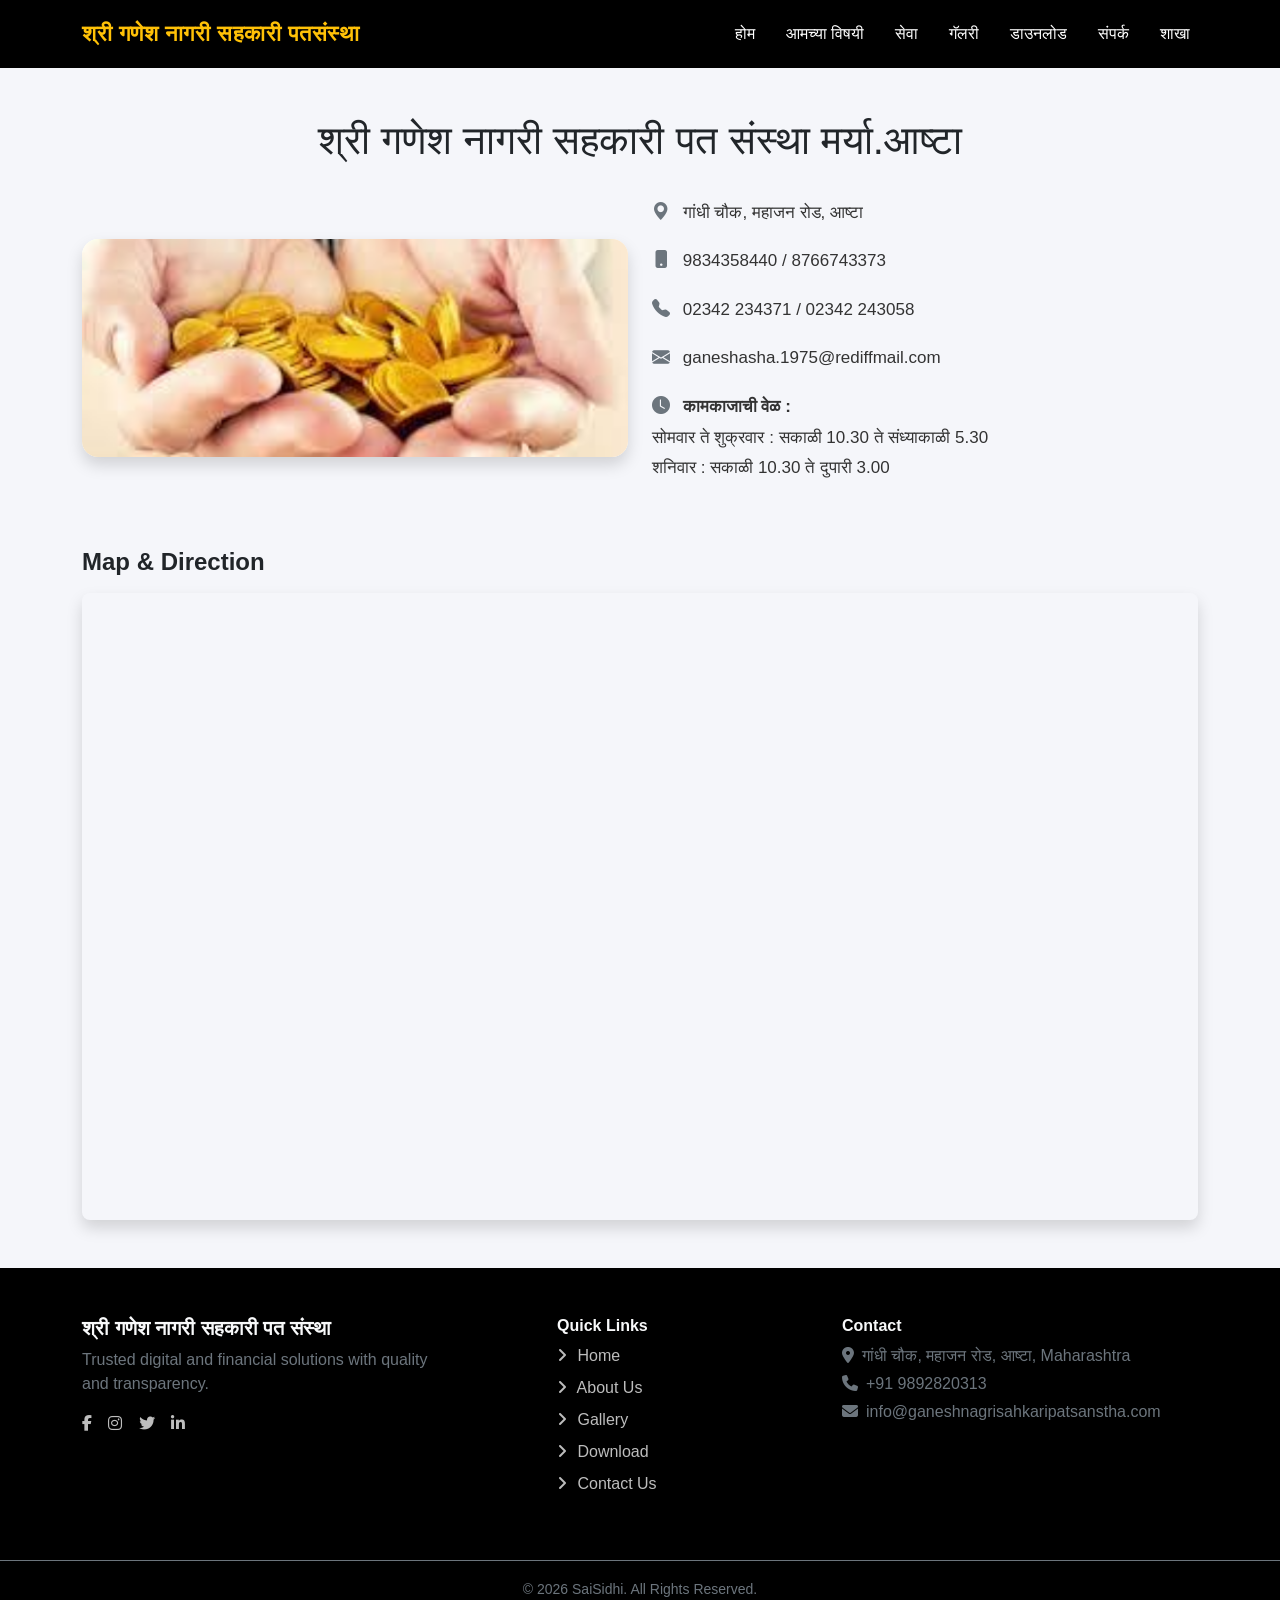
<file: Contact.html>
<!DOCTYPE html>
<html lang="en">
<head>
    <meta charset="UTF-8">
    <meta name="viewport" content="width=device-width, initial-scale=1.0">
    <title>श्री गणेश नागरी सहकारी पत संस्था</title>
    <link href="https://cdn.jsdelivr.net/npm/bootstrap@5.3.3/dist/css/bootstrap.min.css" rel="stylesheet">
    <link href="style.css" rel="stylesheet">
    <link rel="stylesheet" href="https://cdnjs.cloudflare.com/ajax/libs/font-awesome/6.5.1/css/all.min.css">
    <link href="https://cdn.jsdelivr.net/npm/bootstrap-icons/font/bootstrap-icons.css" rel="stylesheet">
<link href="https://fonts.googleapis.com/css2?family=Mukta:wght@400;500;600;700&display=swap" rel="stylesheet">

<script src="https://cdn.jsdelivr.net/npm/bootstrap@5.3.3/dist/js/bootstrap.bundle.min.js"></script>

</head>
<body>
   <header><!-- Dark Black Navbar -->
<nav class="navbar navbar-expand-lg navbar-dark custom-navbar">
  <div class="container">

    <!-- Brand -->
    <a class="navbar-brand fw-bold" href="#" data-aos="fade-right">
      श्री गणेश नागरी सहकारी पतसंस्था
    </a>

    <!-- Toggle Button -->
    <button class="navbar-toggler" type="button" data-bs-toggle="collapse" data-bs-target="#navbarBlack">
      <span class="navbar-toggler-icon"></span>
    </button>

    <!-- Menu -->
    <div class="collapse navbar-collapse" id="navbarBlack">
      <ul class="navbar-nav ms-auto" data-aos="fade-left">

        <li class="nav-item">
          <a class="nav-link" href="index.html">होम</a>
        </li>

        <li class="nav-item">
          <a class="nav-link" href="AboutUs.html">आमच्या विषयी</a>
        </li>

       <li class="nav-item dropdown">

  <a class="nav-link dropdown-toggle" href="#" id="servicesDropdown"
     role="button" data-bs-toggle="dropdown" aria-expanded="false">
     सेवा
  </a>

  <ul class="dropdown-menu">

    <li>
      <a class="dropdown-item" href="deposit.html">
        <i class="fa-solid fa-piggy-bank me-2"></i> ठेव योजना
      </a>
    </li>

    <li>
      <a class="dropdown-item" href="loan.html">
        <i class="fa-solid fa-hand-holding-dollar me-2"></i> कर्ज योजना
      </a>
    </li>

    

    <li>
      <a class="dropdown-item" href="sms.html">
        <i class="fa-solid fa-message me-2"></i> एसएमएस बँकिंग
      </a>
    </li>

  </ul>

</li>

        <li class="nav-item">
          <a class="nav-link" href="Gallery.html">गॅलरी</a>
        </li>

        <li class="nav-item">
          <a class="nav-link" href="Download.html">डाउनलोड</a>
        </li>

        <li class="nav-item">
          <a class="nav-link" href="Contact.html">संपर्क</a>
        </li>
        <li class="nav-item">
          <a class="nav-link" href="branch.html">शाखा</a>
        </li>

      </ul>
    </div>
  </div>
</nav>
</header>
<!----Contact Us-->

<div class="container my-5">
<h1 class="text-center">श्री गणेश नागरी सहकारी पत संस्था मर्या.आष्टा</h1>
<br/>
  <!-- Top Section -->
  <div class="row align-items-center g-4">

    <!-- Left Image -->
    <div class="col-lg-6">
      <div class="card shadow border-0 rounded-4">
        <img src="./image/cont.png" class="img-fluid rounded-4" alt="Saving Image">
      </div>
    </div>

    <!-- Right Contact Info -->
    <div class="col-lg-6">
  <ul class="list-unstyled marathi-text">

    <li class="mb-3">
      <i class="bi bi-geo-alt-fill"></i>
      गांधी चौक, महाजन रोड, आष्टा
    </li>

    <li class="mb-3">
      <i class="bi bi-phone-fill"></i>
      9834358440 / 8766743373
    </li>

    <li class="mb-3">
      <i class="bi bi-telephone-fill"></i>
      02342 234371 / 02342 243058
    </li>

    <li class="mb-3">
      <i class="bi bi-envelope-fill"></i>
      ganeshasha.1975@rediffmail.com
    </li>

    <li class="mb-3">
      <i class="bi bi-clock-fill"></i>
      <strong>कामकाजाची वेळ :</strong><br>
      सोमवार ते शुक्रवार : सकाळी 10.30 ते संध्याकाळी 5.30<br>
      शनिवार : सकाळी 10.30 ते दुपारी 3.00
    </li>

  </ul>
</div>

  </div>

  <!-- Map Section -->
  <div class="mt-5">
    <h4 class="fw-bold mb-3">Map & Direction</h4>

    <div class="ratio ratio-16x9 shadow rounded-3">
      <iframe
        src="https://www.google.com/maps?q=Shri+Ganesh+Nagari+Sah+Pat+Sanstha+Ashta&output=embed"
        style="border:0;"
        allowfullscreen=""
        loading="lazy">
      </iframe>
    </div>
  </div>

</div>

    <footer class="footer bg-black text-light pt-5">
  <div class="container">
    <div class="row">

      <!-- Brand -->
      <div class="col-md-4 mb-4">
        <h5 class="fw-bold">श्री गणेश नागरी सहकारी पत संस्था</h5>
        <p class="text-secondary">
          Trusted digital and financial solutions with quality and transparency.
        </p>

        <!-- Social Icons -->
        <div class="social-icons">
          <a href="#"><i class="fab fa-facebook-f"></i></a>
          <a href="#"><i class="fab fa-instagram"></i></a>
          <a href="#"><i class="fab fa-twitter"></i></a>
          <a href="#"><i class="fab fa-linkedin-in"></i></a>
        </div>
      </div>
<div class="col-md-1 mb-4">
        
      </div>
      <!-- Quick Links -->
      <div class="col-md-3 mb-4">
        <h6 class="fw-semibold">Quick Links</h6>
        <ul class="list-unstyled">
          <li><a href="Index.html" class="footer-link"><i class="fas fa-angle-right"></i> Home</a></li>
          <li><a href="AboutUs.html" class="footer-link"><i class="fas fa-angle-right"></i> About Us</a></li>
          <li><a href="Gallery.html" class="footer-link"><i class="fas fa-angle-right"></i> Gallery</a></li>
          <li><a href="Download.html" class="footer-link"><i class="fas fa-angle-right"></i> Download</a></li>
           <li><a href="Contact.html" class="footer-link"><i class="fas fa-angle-right"></i> Contact Us</a></li>
        </ul>
      </div>

      <!-- Services -->
     

      <!-- Contact -->
      <div class="col-md-4 mb-4">
        <h6 class="fw-semibold">Contact</h6>
        <p class="text-secondary mb-1"><i class="fas fa-map-marker-alt me-2"></i>गांधी चौक, महाजन रोड, आष्टा, Maharashtra</p>
        <p class="text-secondary mb-1"><i class="fas fa-phone me-2"></i>+91 9892820313</p>
        <p class="text-secondary"><i class="fas fa-envelope me-2"></i>info@ganeshnagrisahkaripatsanstha.com</p>
      </div>

    </div>
  </div>

  <!-- Bottom Bar -->
  <div class="text-center border-top border-secondary mt-4 py-3">
    <small class="text-secondary">
      © 2026 SaiSidhi. All Rights Reserved.
    </small>
  </div>
</footer>

</body>
</html>
</file>
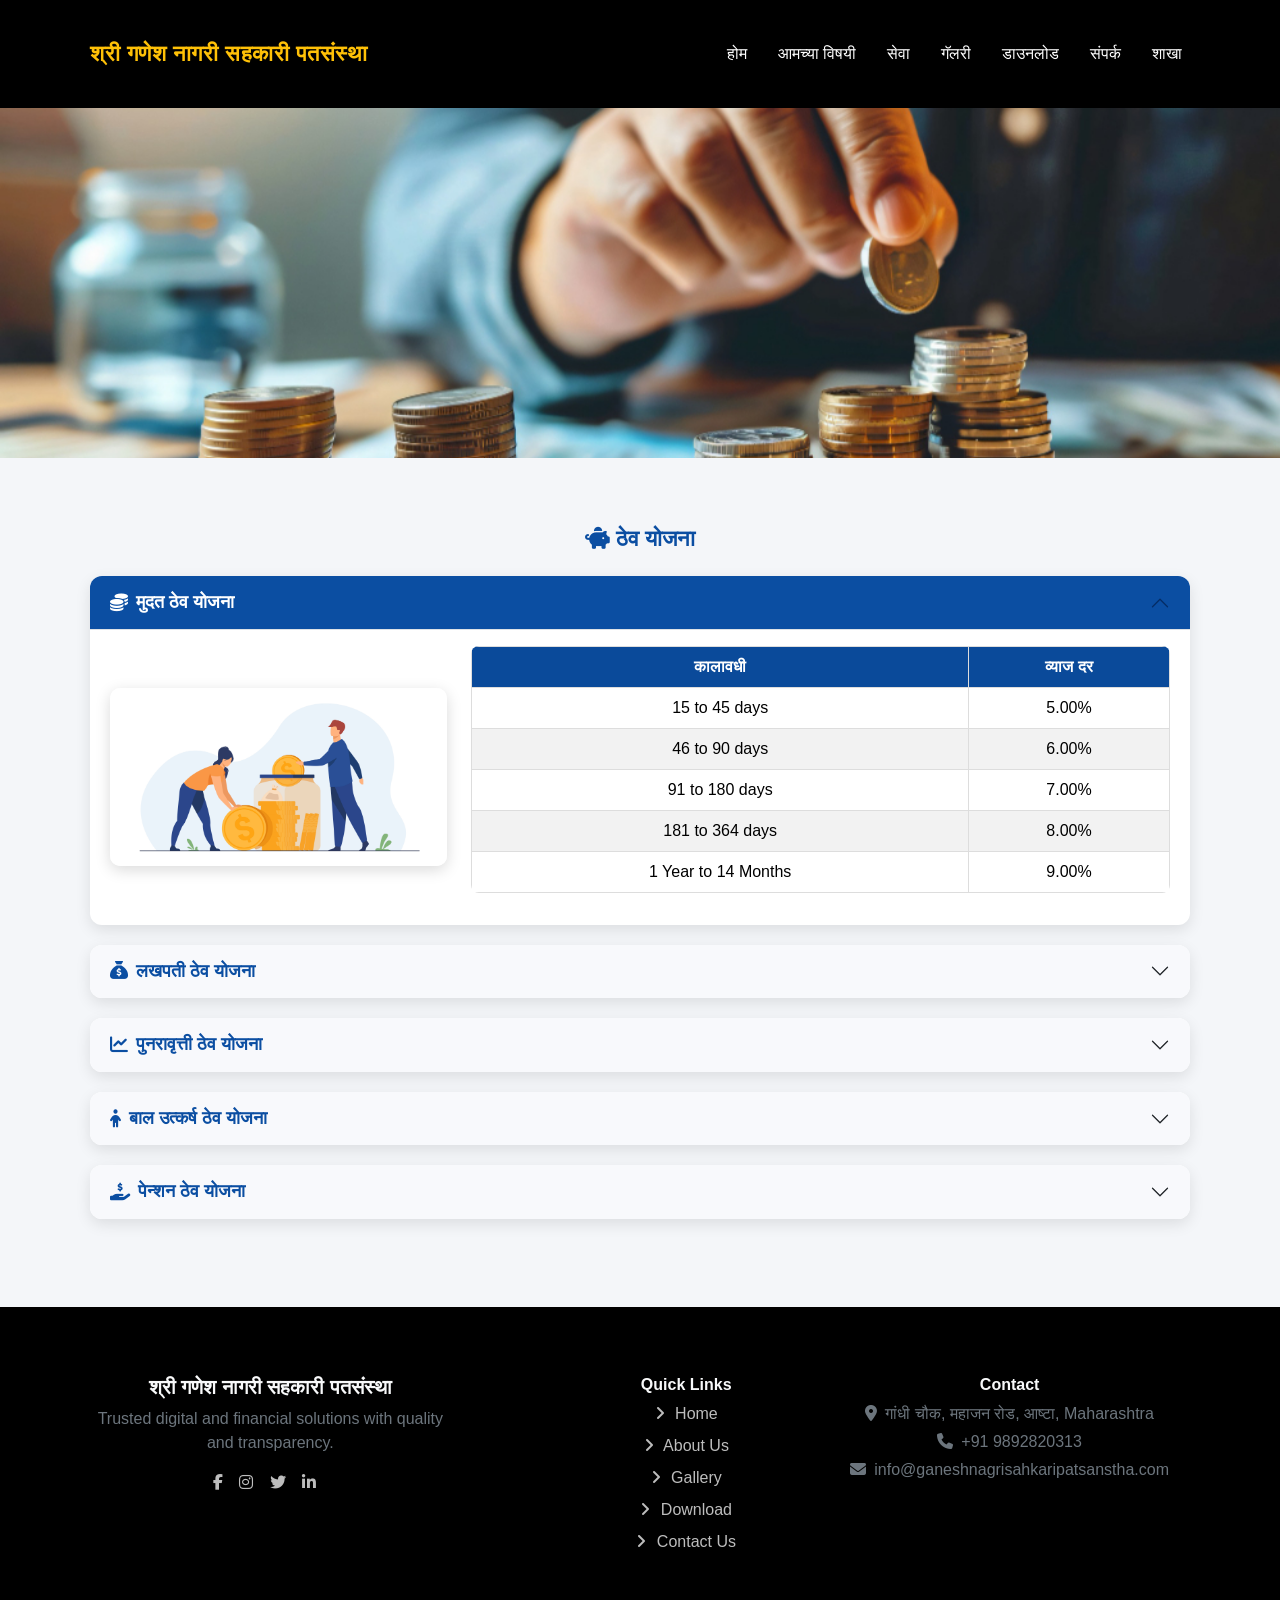
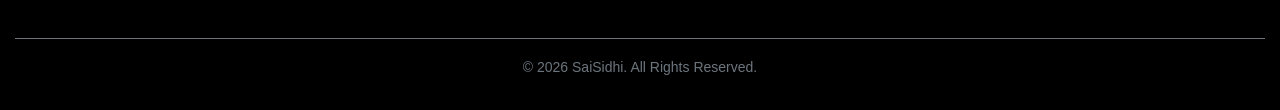
<file: deposit.html>
<!DOCTYPE html>
<html lang="en">
<head>
<meta charset="UTF-8">
    <meta name="viewport" content="width=device-width, initial-scale=1.0">
    <title>श्री गणेश नागरी सहकारी पतसंस्था</title>
    <link href="https://cdn.jsdelivr.net/npm/bootstrap@5.3.3/dist/css/bootstrap.min.css" rel="stylesheet">
    <link href="style.css" rel="stylesheet">
    <link rel="stylesheet" href="https://cdnjs.cloudflare.com/ajax/libs/font-awesome/6.5.1/css/all.min.css">
    <link rel="stylesheet" href="https://unpkg.com/aos@2.3.4/dist/aos.css"/>
<script src="https://unpkg.com/aos@2.3.4/dist/aos.js"></script>
<script src="https://cdn.jsdelivr.net/npm/bootstrap@5.3.3/dist/js/bootstrap.bundle.min.js"></script>


<style>
body{
    font-family: Arial, sans-serif;
    margin:0;
    background:#f4f6f9;
}



.container{
    width:90%;
    margin:auto;
    padding:20px;
}

.scheme{
    background:white;
    margin-bottom:30px;
    padding:20px;
    border-radius:8px;
    box-shadow:0 0 10px rgba(0,0,0,0.1);
}

.scheme h2{
    color:#0b4ea2;
    margin-bottom:15px;
}

.scheme img{
    width:100%;
    max-height:200px;
    object-fit:cover;
    margin-bottom:15px;
    border-radius:5px;
}

table{
    width:100%;
    border-collapse:collapse;
}

table th, table td{
    border:1px solid #ddd;
    padding:10px;
    text-align:center;
}

table th{
    background:#0b4ea2;
    color:white;
}

footer{
    background:#222;
    color:white;
    text-align:center;
    padding:15px;
    margin-top:20px;
}
.accordion-button{
font-weight:600;
font-size:20px;
color:#0b4ea2;
}

.accordion-item{
border-radius:10px;
margin-bottom:15px;
box-shadow:0 3px 8px rgba(0,0,0,0.1);
}

.accordion-button:not(.collapsed){
background:#eaf2ff;
color:#0b4ea2;

}
@media(max-width:900px){
    .branch-container{
        grid-template-columns:1fr;
    }
  }


</style>

</head>

<body>

<header><!-- Dark Black Navbar -->
<nav class="navbar navbar-expand-lg navbar-dark custom-navbar">
  <div class="container">

    <!-- Brand -->
    <a class="navbar-brand fw-bold" href="#" data-aos="fade-right">
      श्री गणेश नागरी सहकारी पतसंस्था
    </a>

    <!-- Toggle Button -->
    <button class="navbar-toggler" type="button" data-bs-toggle="collapse" data-bs-target="#navbarBlack">
      <span class="navbar-toggler-icon"></span>
    </button>

    <!-- Menu -->
    <div class="collapse navbar-collapse" id="navbarBlack">
      <ul class="navbar-nav ms-auto" data-aos="fade-left">

        <li class="nav-item">
          <a class="nav-link" href="index.html">होम</a>
        </li>

        <li class="nav-item">
          <a class="nav-link" href="AboutUs.html">आमच्या विषयी</a>
        </li>

       <li class="nav-item dropdown">

  <a class="nav-link dropdown-toggle" href="#" id="servicesDropdown"
     role="button" data-bs-toggle="dropdown" aria-expanded="false">
     सेवा
  </a>

  <ul class="dropdown-menu">

    <li>
      <a class="dropdown-item" href="deposit.html">
        <i class="fa-solid fa-piggy-bank me-2"></i> ठेव योजना
      </a>
    </li>

    <li>
      <a class="dropdown-item" href="loan.html">
        <i class="fa-solid fa-hand-holding-dollar me-2"></i> कर्ज योजना
      </a>
    </li>

    

    <li>
      <a class="dropdown-item" href="sms.html">
        <i class="fa-solid fa-message me-2"></i> एसएमएस बँकिंग
      </a>
    </li>

  </ul>

</li>

        <li class="nav-item">
          <a class="nav-link" href="Gallery.html">गॅलरी</a>
        </li>

        <li class="nav-item">
          <a class="nav-link" href="Download.html">डाउनलोड</a>
        </li>

        <li class="nav-item">
          <a class="nav-link" href="Contact.html">संपर्क</a>
        </li>
        <li class="nav-item">
          <a class="nav-link" href="branch.html">शाखा</a>
        </li>

      </ul>
    </div>
  </div>
</nav>
</header>
<section class="deposit-banner">
    
</section>
<div class="container my-5">
<!-- Deposit Banner -->

<h2 class="text-center fw-bold mb-4 section-title">
<i class="fa-solid fa-piggy-bank"></i> ठेव योजना
</h2>

<div class="accordion custom-accordion" id="depositAccordion">

<!-- Term Deposit -->
<div class="accordion-item" data-aos="fade-up">

<h2 class="accordion-header">

<button class="accordion-button" type="button"
data-bs-toggle="collapse"
data-bs-target="#term">

<i class="fa-solid fa-coins me-2"></i>
मुदत ठेव योजना
</button>

</h2>

<div id="term" class="accordion-collapse collapse show"
data-bs-parent="#depositAccordion">

<div class="accordion-body row align-items-center">

<div class="col-md-4 text-center">
<img src="image/term.jpg" class="img-fluid scheme-img">
</div>

<div class="col-md-8">

<table class="table table-hover table-striped text-center">

<tr>
<th>कालावधी</th>
<th>व्याज दर</th>
</tr>

<tr>
<td>15 to 45 days</td>
<td>5.00%</td>
</tr>

<tr>
<td>46 to 90 days</td>
<td>6.00%</td>
</tr>

<tr>
<td>91 to 180 days</td>
<td>7.00%</td>
</tr>

<tr>
<td>181 to 364 days</td>
<td>8.00%</td>
</tr>

<tr>
<td>1 Year to 14 Months</td>
<td>9.00%</td>
</tr>

</table>

</div>
</div>
</div>
</div>
<!-- Lakhpati Deposit Scheme -->
<div class="accordion-item" data-aos="fade-up">

<h2 class="accordion-header">

<button class="accordion-button collapsed"
type="button"
data-bs-toggle="collapse"
data-bs-target="#lakhpati">

<i class="fa-solid fa-sack-dollar me-2"></i>
लखपती ठेव योजना

</button>

</h2>

<div id="lakhpati" class="accordion-collapse collapse"
data-bs-parent="#depositAccordion">

<div class="accordion-body row align-items-center">

<div class="col-md-4 text-center">
<img src="image/lakhpati.jpg" class="img-fluid scheme-img">
</div>

<div class="col-md-8">

<table class="table table-striped text-center">

<tr>
<th>मासिक ठेव</th>
<th>परिपक्व रक्कम</th>
<th>कालावधी</th>
</tr>

<tr><td>₹500</td><td>₹25,543</td><td>43 months</td></tr>
<tr><td>₹1,000</td><td>₹51,087</td><td>43 months</td></tr>
<tr><td>₹1,500</td><td>₹76,631</td><td>43 months</td></tr>
<tr><td>₹2,000</td><td>₹1,02,175</td><td>43 months</td></tr>
<tr><td>₹2,500</td><td>₹1,27,718</td><td>43 months</td></tr>
<tr><td>₹5,000</td><td>₹2,55,436</td><td>43 months</td></tr>
<tr><td>₹10,000</td><td>₹5,10,873</td><td>43 months</td></tr>
<tr><td>₹15,000</td><td>₹7,66,309</td><td>43 months</td></tr>

</table>

</div>
</div>
</div>
</div>

<!-- Recurring Deposit -->
<div class="accordion-item" data-aos="fade-up">

<h2 class="accordion-header">

<button class="accordion-button collapsed"
type="button"
data-bs-toggle="collapse"
data-bs-target="#rd">

<i class="fa-solid fa-chart-line me-2"></i>
पुनरावृत्ती ठेव योजना

</button>

</h2>

<div id="rd" class="accordion-collapse collapse"
data-bs-parent="#depositAccordion">

<div class="accordion-body row align-items-center">

<div class="col-md-4 text-center">
<img src="image/recurring.jpg" class="img-fluid scheme-img">
</div>

<div class="col-md-8">

<table class="table table-hover table-striped text-center">

<tr>
<th>ठेव रक्कम</th>
<th>1 Year</th>
<th>2 Year</th>
<th>3 Year</th>
<th>4 Year</th>
</tr>

<tr>
<td>₹500</td>
<td>6276</td>
<td>13151</td>
<td>20704</td>
<td>21064</td>
</tr>

<tr>
<td>₹1000</td>
<td>12552</td>
<td>26303</td>
<td>41408</td>
<td>58128</td>
</tr>

<tr>
<td>₹2000</td>
<td>25105</td>
<td>52605</td>
<td>82816</td>
<td>116257</td>
</tr>

</table>

</div>
</div>
</div>
</div>

<!-- Bal Utkarsh Scheme -->
<div class="accordion-item" data-aos="fade-up">

<h2 class="accordion-header">

<button class="accordion-button collapsed"
type="button"
data-bs-toggle="collapse"
data-bs-target="#bal">

<i class="fa-solid fa-child me-2"></i>
बाल उत्कर्ष ठेव योजना

</button>

</h2>

<div id="bal" class="accordion-collapse collapse"
data-bs-parent="#depositAccordion">

<div class="accordion-body row align-items-center">

<div class="col-md-4 text-center">
<img src="image/Balutkarsh.jpg" class="img-fluid scheme-img">
</div>

<div class="col-md-8">

<table class="table table-striped text-center">

<tr>
<th>ठेव रक्कम</th>
<th>10 Years</th>
<th>15 Years</th>
<th>20 Years</th>
<th>25 Years</th>
</tr>

<tr><td>₹10000</td><td>24782</td><td>39013</td><td>61416</td><td>96684</td></tr>
<tr><td>₹20000</td><td>49564</td><td>78026</td><td>122832</td><td>193368</td></tr>
<tr><td>₹30000</td><td>74346</td><td>117039</td><td>184248</td><td>290052</td></tr>
<tr><td>₹40000</td><td>99128</td><td>156052</td><td>245664</td><td>386736</td></tr>
<tr><td>₹50000</td><td>123910</td><td>195065</td><td>307080</td><td>483420</td></tr>
<tr><td>₹100000</td><td>247820</td><td>390130</td><td>614160</td><td>966840</td></tr>

</table>

</div>
</div>
</div>
</div>
<!-- Pension Deposit -->
<div class="accordion-item" data-aos="fade-up">

<h2 class="accordion-header">

<button class="accordion-button collapsed"
type="button"
data-bs-toggle="collapse"
data-bs-target="#pension">

<i class="fa-solid fa-hand-holding-dollar me-2"></i>
पेन्शन ठेव योजना

</button>

</h2>

<div id="pension" class="accordion-collapse collapse"
data-bs-parent="#depositAccordion">

<div class="accordion-body row align-items-center">

<div class="col-md-4 text-center">
<img src="image/pension.jpg" class="img-fluid scheme-img">
</div>

<div class="col-md-8">

<table class="table table-hover table-striped text-center">

<tr>
<td>₹100000</td>
<td>708</td>
<td>750</td>
<td>771</td>
<td>792</td>
</tr>

<tr>
<td>₹200000</td>
<td>1417</td>
<td>1500</td>
<td>1542</td>
<td>1583</td>
</tr>

<tr>
<td>₹300000</td>
<td>2125</td>
<td>2250</td>
<td>2313</td>
<td>2375</td>
</tr>

<tr>
<td>₹400000</td>
<td>2833</td>
<td>3000</td>
<td>3083</td>
<td>3167</td>
</tr>

<tr>
<td>₹500000</td>
<td>3542</td>
<td>3750</td>
<td>3854</td>
<td>3958</td>
</tr>

</table>

</div>
</div>
</div>
</div>

</div>
</div>
  <footer class="footer bg-black text-light pt-5">
  <div class="container">
    <div class="row">

      <!-- Brand -->
      <div class="col-md-4 mb-4">
        <h5 class="fw-bold">श्री गणेश नागरी सहकारी पतसंस्था</h5>
        <p class="text-secondary">
          Trusted digital and financial solutions with quality and transparency.
        </p>

        <!-- Social Icons -->
        <div class="social-icons">
          <a href="#"><i class="fab fa-facebook-f"></i></a>
          <a href="#"><i class="fab fa-instagram"></i></a>
          <a href="#"><i class="fab fa-twitter"></i></a>
          <a href="#"><i class="fab fa-linkedin-in"></i></a>
        </div>
      </div>
<div class="col-md-1 mb-4">
        
      </div>
      <!-- Quick Links -->
      <div class="col-md-3 mb-4">
        <h6 class="fw-semibold">Quick Links</h6>
        <ul class="list-unstyled">
          <li><a href="Index.html" class="footer-link"><i class="fas fa-angle-right"></i> Home</a></li>
          <li><a href="AboutUs.html" class="footer-link"><i class="fas fa-angle-right"></i> About Us</a></li>
          <li><a href="Gallery.html" class="footer-link"><i class="fas fa-angle-right"></i> Gallery</a></li>
          <li><a href="Download.html" class="footer-link"><i class="fas fa-angle-right"></i> Download</a></li>
           <li><a href="Contact.html" class="footer-link"><i class="fas fa-angle-right"></i> Contact Us</a></li>
        </ul>
      </div>

      <!-- Services -->
     

      <!-- Contact -->
      <div class="col-md-4 mb-4">
        <h6 class="fw-semibold">Contact</h6>
        <p class="text-secondary mb-1"><i class="fas fa-map-marker-alt me-2"></i>गांधी चौक, महाजन रोड, आष्टा, Maharashtra</p>
        <p class="text-secondary mb-1"><i class="fas fa-phone me-2"></i>+91 9892820313</p>
        <p class="text-secondary"><i class="fas fa-envelope me-2"></i>info@ganeshnagrisahkaripatsanstha.com</p>
      </div>

    </div>
  </div>

  <!-- Bottom Bar -->
  <div class="text-center border-top border-secondary mt-4 py-3">
    <small class="text-secondary">
      © 2026 SaiSidhi. All Rights Reserved.
    </small>
  </div>
</footer>

</body>
<script>
AOS.init({
duration:1000,
once:true
});
</script>
</html>
</file>
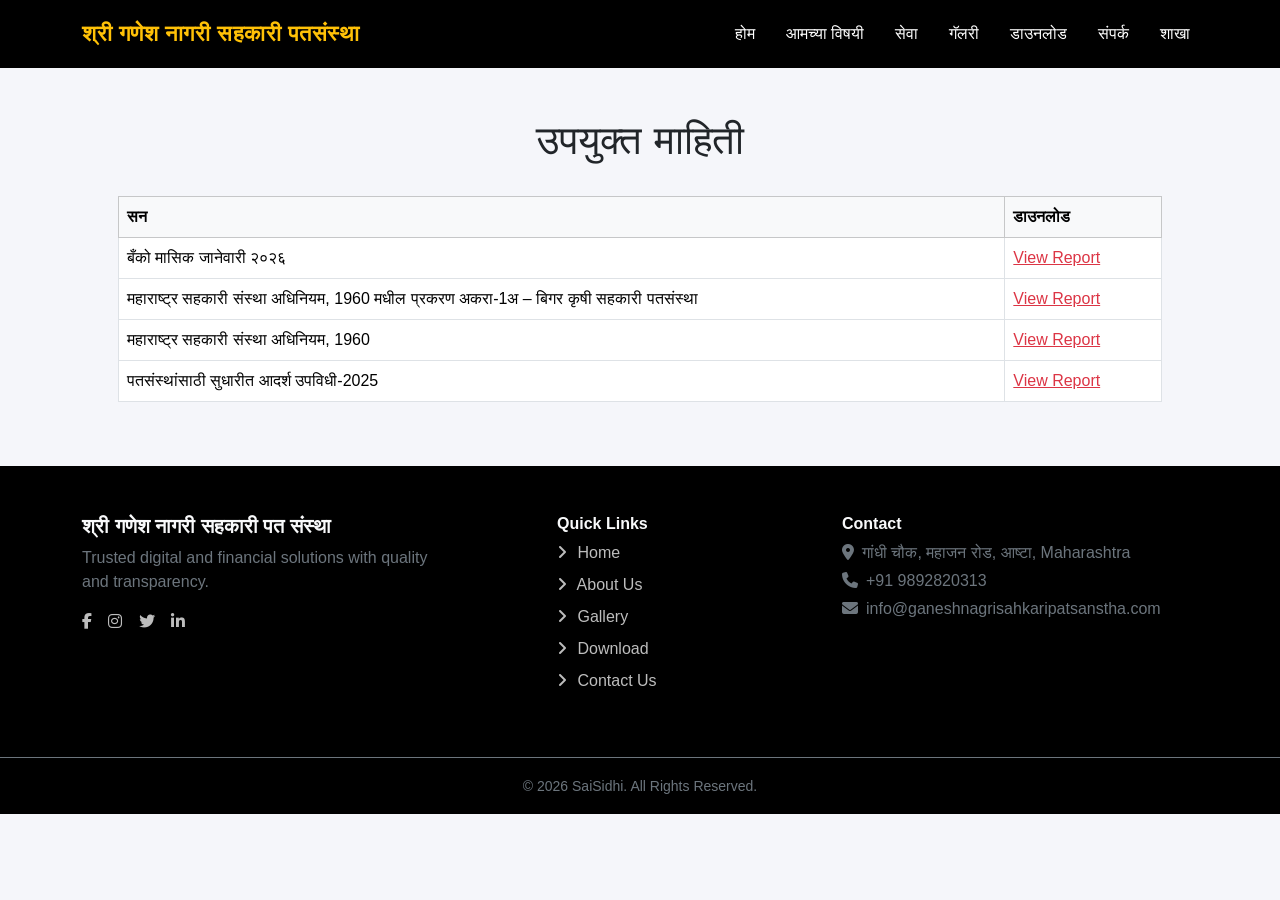
<file: Download.html>
<!DOCTYPE html>
<html lang="en">
<head>
    <meta charset="UTF-8">
    <meta name="viewport" content="width=device-width, initial-scale=1.0">
    <title>श्री गणेश नागरी सहकारी पत संस्था</title>
    <link href="https://cdn.jsdelivr.net/npm/bootstrap@5.3.3/dist/css/bootstrap.min.css" rel="stylesheet">
    <link href="style.css" rel="stylesheet">
    <link rel="stylesheet" href="https://cdnjs.cloudflare.com/ajax/libs/font-awesome/6.5.1/css/all.min.css">
<script src="https://cdn.jsdelivr.net/npm/bootstrap@5.3.3/dist/js/bootstrap.bundle.min.js"></script>

</head>
<body>
    <header><!-- Dark Black Navbar -->
<nav class="navbar navbar-expand-lg navbar-dark custom-navbar">
  <div class="container">

    <!-- Brand -->
    <a class="navbar-brand fw-bold" href="#" data-aos="fade-right">
      श्री गणेश नागरी सहकारी पतसंस्था
    </a>

    <!-- Toggle Button -->
    <button class="navbar-toggler" type="button" data-bs-toggle="collapse" data-bs-target="#navbarBlack">
      <span class="navbar-toggler-icon"></span>
    </button>

    <!-- Menu -->
    <div class="collapse navbar-collapse" id="navbarBlack">
      <ul class="navbar-nav ms-auto" data-aos="fade-left">

        <li class="nav-item">
          <a class="nav-link" href="index.html">होम</a>
        </li>

        <li class="nav-item">
          <a class="nav-link" href="AboutUs.html">आमच्या विषयी</a>
        </li>

       <li class="nav-item dropdown">

  <a class="nav-link dropdown-toggle" href="#" id="servicesDropdown"
     role="button" data-bs-toggle="dropdown" aria-expanded="false">
     सेवा
  </a>

  <ul class="dropdown-menu">

    <li>
      <a class="dropdown-item" href="deposit.html">
        <i class="fa-solid fa-piggy-bank me-2"></i> ठेव योजना
      </a>
    </li>

    <li>
      <a class="dropdown-item" href="loan.html">
        <i class="fa-solid fa-hand-holding-dollar me-2"></i> कर्ज योजना
      </a>
    </li>

    

    <li>
      <a class="dropdown-item" href="sms.html">
        <i class="fa-solid fa-message me-2"></i> एसएमएस बँकिंग
      </a>
    </li>

  </ul>

</li>

        <li class="nav-item">
          <a class="nav-link" href="Gallery.html">गॅलरी</a>
        </li>

        <li class="nav-item">
          <a class="nav-link" href="Download.html">डाउनलोड</a>
        </li>

        <li class="nav-item">
          <a class="nav-link" href="Contact.html">संपर्क</a>
        </li>
        <li class="nav-item">
          <a class="nav-link" href="branch.html">शाखा</a>
        </li>
      </ul>
    </div>
  </div>
</nav>
</header>
<div class="container p-4 p-md-5">
 <h1 class="text-center">उपयुक्त माहिती </h1>
<br/>
<table class="table table-bordered">
  <thead class="table-light">
    <tr>
      <th>सन</th>
      <th>डाउनलोड</th>
    </tr>
  </thead>
  <tbody>
    <tr>
      <td>बँको मासिक जानेवारी २०२६</td>
      <td>
        <a href="./image/d1.pdf" target="_blank" class="text-danger">
          View Report
        </a>
      </td>
    </tr>

    <tr>
      <td>महाराष्ट्र सहकारी संस्था अधिनियम, 1960 मधील प्रकरण अकरा-1अ – बिगर कृषी सहकारी पतसंस्था</td>
      <td>
        <a href="./image/d2.pdf" target="_blank" class="text-danger">
          View Report
        </a>
      </td>
    </tr>

     <tr>
      <td>महाराष्ट्र सहकारी संस्था अधिनियम, 1960</td>
      <td>
        <a href="./image/d3.pdf" target="_blank" class="text-danger">
          View Report
        </a>
      </td>
    </tr>

     <tr>
      <td>पतसंस्थांसाठी सुधारीत आदर्श उपविधी-2025</td>
      <td>
        <a href="./image/पतसंस्थांसाठी सुधारीत आदर्श उपविधी-2025-.pdf" target="_blank" class="text-danger">
          View Report
        </a>
      </td>
    </tr>
  </tbody>
</table>

</div>

     <footer class="footer bg-black text-light pt-5">
  <div class="container">
    <div class="row">

      <!-- Brand -->
      <div class="col-md-4 mb-4">
        <h5 class="fw-bold">श्री गणेश नागरी सहकारी पत संस्था</h5>
        <p class="text-secondary">
          Trusted digital and financial solutions with quality and transparency.
        </p>

        <!-- Social Icons -->
        <div class="social-icons">
          <a href="#"><i class="fab fa-facebook-f"></i></a>
          <a href="#"><i class="fab fa-instagram"></i></a>
          <a href="#"><i class="fab fa-twitter"></i></a>
          <a href="#"><i class="fab fa-linkedin-in"></i></a>
        </div>
      </div>
<div class="col-md-1 mb-4">
        
      </div>
      <!-- Quick Links -->
      <div class="col-md-3 mb-4">
        <h6 class="fw-semibold">Quick Links</h6>
        <ul class="list-unstyled">
          <li><a href="Index.html" class="footer-link"><i class="fas fa-angle-right"></i> Home</a></li>
          <li><a href="AboutUs.html" class="footer-link"><i class="fas fa-angle-right"></i> About Us</a></li>
          <li><a href="Gallery.html" class="footer-link"><i class="fas fa-angle-right"></i> Gallery</a></li>
          <li><a href="Download.html" class="footer-link"><i class="fas fa-angle-right"></i> Download</a></li>
           <li><a href="Contact.html" class="footer-link"><i class="fas fa-angle-right"></i> Contact Us</a></li>
        </ul>
      </div>

      <!-- Services -->
     

      <!-- Contact -->
      <div class="col-md-4 mb-4">
        <h6 class="fw-semibold">Contact</h6>
        <p class="text-secondary mb-1"><i class="fas fa-map-marker-alt me-2"></i>गांधी चौक, महाजन रोड, आष्टा, Maharashtra</p>
        <p class="text-secondary mb-1"><i class="fas fa-phone me-2"></i>+91 9892820313</p>
        <p class="text-secondary"><i class="fas fa-envelope me-2"></i>info@ganeshnagrisahkaripatsanstha.com</p>
      </div>

    </div>
  </div>

  <!-- Bottom Bar -->
  <div class="text-center border-top border-secondary mt-4 py-3">
    <small class="text-secondary">
      © 2026 SaiSidhi. All Rights Reserved.
    </small>
  </div>
</footer>

</body>
</html>
</file>
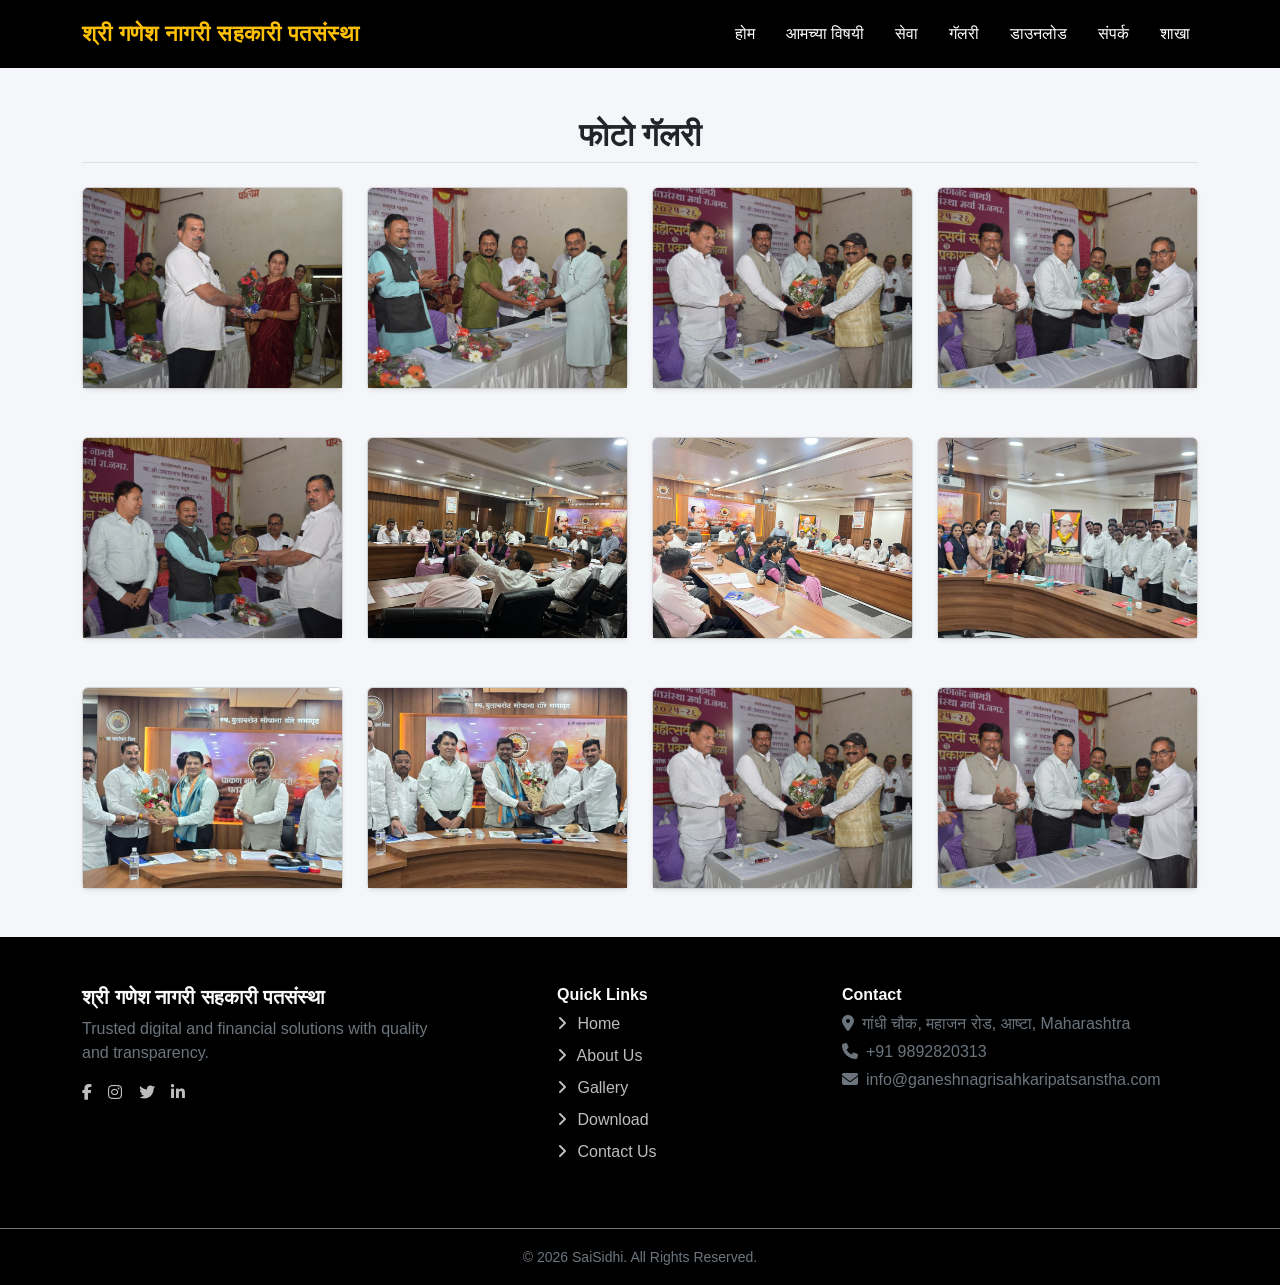
<file: Gallery.html>
<!DOCTYPE html>
<html lang="en">
<head>
    <meta charset="UTF-8">
    <meta name="viewport" content="width=device-width, initial-scale=1.0">
    <title>श्री गणेश नागरी सहकारी पतसंस्था</title>
    <link href="https://cdn.jsdelivr.net/npm/bootstrap@5.3.3/dist/css/bootstrap.min.css" rel="stylesheet">
    <link href="style.css" rel="stylesheet">
    <link rel="stylesheet" href="https://cdnjs.cloudflare.com/ajax/libs/font-awesome/6.5.1/css/all.min.css">
<script src="https://cdn.jsdelivr.net/npm/bootstrap@5.3.3/dist/js/bootstrap.bundle.min.js"></script>

</head>
<body>
    <header><!-- Dark Black Navbar -->
<nav class="navbar navbar-expand-lg navbar-dark custom-navbar">
  <div class="container">

    <!-- Brand -->
    <a class="navbar-brand fw-bold" href="#" data-aos="fade-right">
      श्री गणेश नागरी सहकारी पतसंस्था
    </a>

    <!-- Toggle Button -->
    <button class="navbar-toggler" type="button" data-bs-toggle="collapse" data-bs-target="#navbarBlack">
      <span class="navbar-toggler-icon"></span>
    </button>

    <!-- Menu -->
    <div class="collapse navbar-collapse" id="navbarBlack">
      <ul class="navbar-nav ms-auto" data-aos="fade-left">

        <li class="nav-item">
          <a class="nav-link" href="index.html">होम</a>
        </li>

        <li class="nav-item">
          <a class="nav-link" href="AboutUs.html">आमच्या विषयी</a>
        </li>

       <li class="nav-item dropdown">

  <a class="nav-link dropdown-toggle" href="#" id="servicesDropdown"
     role="button" data-bs-toggle="dropdown" aria-expanded="false">
     सेवा
  </a>

  <ul class="dropdown-menu">

    <li>
      <a class="dropdown-item" href="deposit.html">
        <i class="fa-solid fa-piggy-bank me-2"></i> ठेव योजना
      </a>
    </li>

    <li>
      <a class="dropdown-item" href="loan.html">
        <i class="fa-solid fa-hand-holding-dollar me-2"></i> कर्ज योजना
      </a>
    </li>

    

    <li>
      <a class="dropdown-item" href="sms.html">
        <i class="fa-solid fa-message me-2"></i> एसएमएस बँकिंग
      </a>
    </li>

  </ul>

</li>

        <li class="nav-item">
          <a class="nav-link" href="Gallery.html">गॅलरी</a>
        </li>

        <li class="nav-item">
          <a class="nav-link" href="Download.html">डाउनलोड</a>
        </li>

        <li class="nav-item">
          <a class="nav-link" href="Contact.html">संपर्क</a>
        </li>
        <li class="nav-item">
          <a class="nav-link" href="branch.html">शाखा</a>
        </li>

      </ul>
    </div>
  </div>
</nav>
</header>
<section class="container my-5">
  <h2 class="text-center fw-bold mb-4 border-bottom pb-2">
    फोटो गॅलरी
  </h2>

  <div class="row g-4">

    <div class="col-sm-6 col-md-4 col-lg-3">
      <div class="card shadow-sm">
        <img src="./image/G1.jpeg" class="card-img-top gallery-img" alt="">
      </div>
    </div>

    <div class="col-sm-6 col-md-4 col-lg-3">
      <div class="card shadow-sm">
        <img src="./image/G2.jpeg" class="card-img-top gallery-img" alt="">
      </div>
    </div>

    <div class="col-sm-6 col-md-4 col-lg-3">
      <div class="card shadow-sm">
        <img src="./image/G3.jpeg" class="card-img-top gallery-img" alt="">
      </div>
    </div>

    <div class="col-sm-6 col-md-4 col-lg-3">
      <div class="card shadow-sm">
        <img src="./image/G4.jpeg" class="card-img-top gallery-img" alt="">
      </div>
    </div>

  </div>
  <br/><br/>
   <div class="row g-4">

    <div class="col-sm-6 col-md-4 col-lg-3">
      <div class="card shadow-sm">
        <img src="./image/G5.jpeg" class="card-img-top gallery-img" alt="">
      </div>
    </div>

    <div class="col-sm-6 col-md-4 col-lg-3">
      <div class="card shadow-sm">
        <img src="./image/G6.jpeg" class="card-img-top gallery-img" alt="">
      </div>
    </div>

    <div class="col-sm-6 col-md-4 col-lg-3">
      <div class="card shadow-sm">
        <img src="./image/G7.jpeg" class="card-img-top gallery-img" alt="">
      </div>
    </div>

    <div class="col-sm-6 col-md-4 col-lg-3">
      <div class="card shadow-sm">
        <img src="./image/G8.jpeg" class="card-img-top gallery-img" alt="">
      </div>
    </div>

  </div>
  <br/><br/>
  <div class="row g-4">

    <div class="col-sm-6 col-md-4 col-lg-3">
      <div class="card shadow-sm">
        <img src="./image/G9.jpeg" class="card-img-top gallery-img" alt="">
      </div>
    </div>

    <div class="col-sm-6 col-md-4 col-lg-3">
      <div class="card shadow-sm">
        <img src="./image/G10.jpeg" class="card-img-top gallery-img" alt="">
      </div>
    </div>

    <div class="col-sm-6 col-md-4 col-lg-3">
      <div class="card shadow-sm">
        <img src="./image/G3.jpeg" class="card-img-top gallery-img" alt="">
      </div>
    </div>

    <div class="col-sm-6 col-md-4 col-lg-3">
      <div class="card shadow-sm">
        <img src="./image/G4.jpeg" class="card-img-top gallery-img" alt="">
      </div>
    </div>

  </div>
</section>

     <footer class="footer bg-black text-light pt-5">
  <div class="container">
    <div class="row">

      <!-- Brand -->
      <div class="col-md-4 mb-4">
        <h5 class="fw-bold">श्री गणेश नागरी सहकारी पतसंस्था</h5>
        <p class="text-secondary">
          Trusted digital and financial solutions with quality and transparency.
        </p>

        <!-- Social Icons -->
        <div class="social-icons">
          <a href="#"><i class="fab fa-facebook-f"></i></a>
          <a href="#"><i class="fab fa-instagram"></i></a>
          <a href="#"><i class="fab fa-twitter"></i></a>
          <a href="#"><i class="fab fa-linkedin-in"></i></a>
        </div>
      </div>
<div class="col-md-1 mb-4">
        
      </div>
      <!-- Quick Links -->
      <div class="col-md-3 mb-4">
        <h6 class="fw-semibold">Quick Links</h6>
        <ul class="list-unstyled">
          <li><a href="Index.html" class="footer-link"><i class="fas fa-angle-right"></i> Home</a></li>
          <li><a href="AboutUs.html" class="footer-link"><i class="fas fa-angle-right"></i> About Us</a></li>
          <li><a href="Gallery.html" class="footer-link"><i class="fas fa-angle-right"></i> Gallery</a></li>
          <li><a href="Download.html" class="footer-link"><i class="fas fa-angle-right"></i> Download</a></li>
           <li><a href="Contact.html" class="footer-link"><i class="fas fa-angle-right"></i> Contact Us</a></li>
        </ul>
      </div>

      <!-- Services -->
     

      <!-- Contact -->
      <div class="col-md-4 mb-4">
        <h6 class="fw-semibold">Contact</h6>
        <p class="text-secondary mb-1"><i class="fas fa-map-marker-alt me-2"></i>गांधी चौक, महाजन रोड, आष्टा, Maharashtra</p>
        <p class="text-secondary mb-1"><i class="fas fa-phone me-2"></i>+91 9892820313</p>
        <p class="text-secondary"><i class="fas fa-envelope me-2"></i>info@ganeshnagrisahkaripatsanstha.com</p>
      </div>

    </div>
  </div>

  <!-- Bottom Bar -->
  <div class="text-center border-top border-secondary mt-4 py-3">
    <small class="text-secondary">
      © 2026 SaiSidhi. All Rights Reserved.
    </small>
  </div>
</footer>

</body>
</html>
</file>
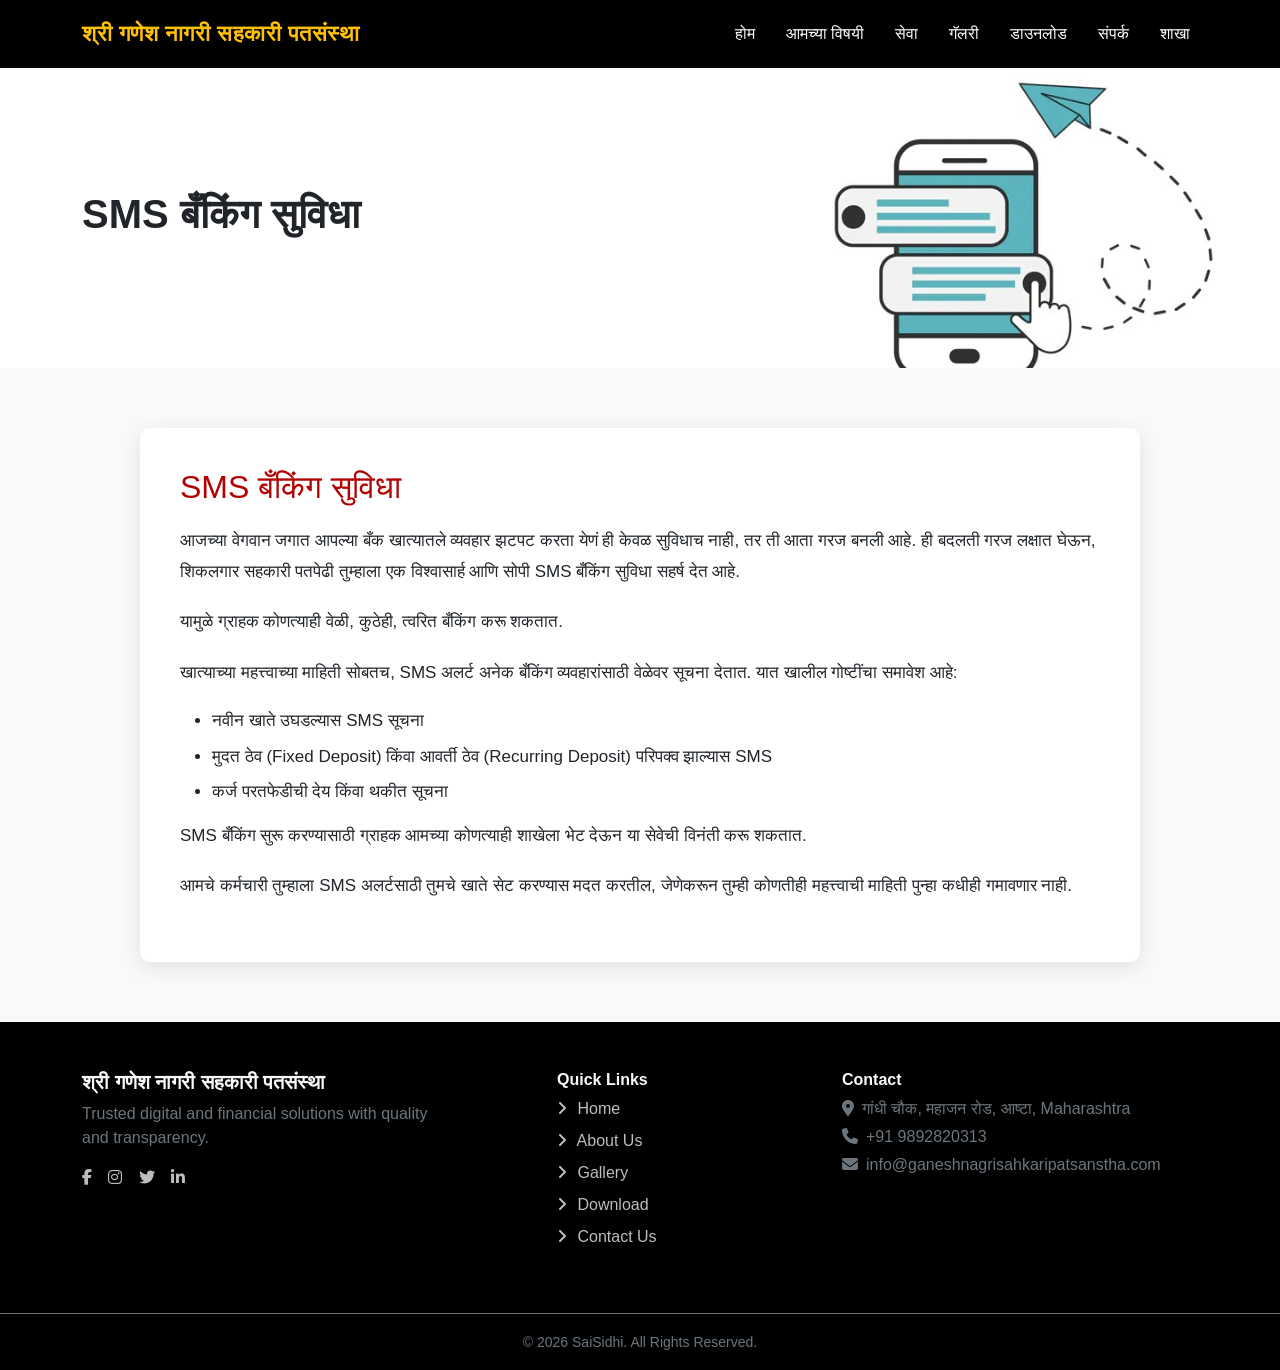
<file: sms.html>
<!DOCTYPE html>
<html lang="mr">
<head>
<meta charset="UTF-8">
    <meta name="viewport" content="width=device-width, initial-scale=1.0">
    <title>श्री गणेश नागरी सहकारी पतसंस्था</title>
    <link href="https://cdn.jsdelivr.net/npm/bootstrap@5.3.3/dist/css/bootstrap.min.css" rel="stylesheet">
    <link href="style.css" rel="stylesheet">
    <link rel="stylesheet" href="https://cdnjs.cloudflare.com/ajax/libs/font-awesome/6.5.1/css/all.min.css">
    <link rel="stylesheet" href="https://unpkg.com/aos@2.3.4/dist/aos.css"/>

<style>

/* Banner */

.sms-banner{
height:300px;
background:url("image/sms cover1.jpeg") center/cover no-repeat;
display:flex;
align-items:center;
justify-content:center;
}

.sms-banner-overlay{
background:rgba(0,0,0,0.55);
width:100%;
height:100%;
display:flex;
flex-direction:column;
align-items:center;
justify-content:center;
color:white;
text-align:center;
}

.sms-banner-overlay h1{
font-size:42px;
font-weight:bold;
}

/* Content */

.sms-section{
padding:60px 10%;
background:#f8f9fa;
}

.sms-container{
max-width:1000px;
margin:auto;
background:white;
padding:40px;
border-radius:10px;
box-shadow:0 5px 20px rgba(0,0,0,0.1);
}

.sms-container h2{
color:#b30000;
margin-bottom:20px;
}

.sms-container p{
line-height:1.8;
font-size:17px;
margin-bottom:20px;
}

.sms-list{
margin-top:20px;
}

.sms-list li{
margin-bottom:10px;
font-size:17px;
}
@media(max-width:900px){
    .branch-container{
        grid-template-columns:1fr;
    }
  }

</style>

</head>

<body>
<header><!-- Dark Black Navbar -->
<nav class="navbar navbar-expand-lg navbar-dark custom-navbar">
  <div class="container">

    <!-- Brand -->
    <a class="navbar-brand fw-bold" href="#" data-aos="fade-right">
      श्री गणेश नागरी सहकारी पतसंस्था
    </a>

    <!-- Toggle Button -->
    <button class="navbar-toggler" type="button" data-bs-toggle="collapse" data-bs-target="#navbarBlack">
      <span class="navbar-toggler-icon"></span>
    </button>

    <!-- Menu -->
    <div class="collapse navbar-collapse" id="navbarBlack">
      <ul class="navbar-nav ms-auto" data-aos="fade-left">

        <li class="nav-item">
          <a class="nav-link" href="index.html">होम</a>
        </li>

        <li class="nav-item">
          <a class="nav-link" href="AboutUs.html">आमच्या विषयी</a>
        </li>

       <li class="nav-item dropdown">

  <a class="nav-link dropdown-toggle" href="#" id="servicesDropdown"
     role="button" data-bs-toggle="dropdown" aria-expanded="false">
     सेवा
  </a>

  <ul class="dropdown-menu">

    <li>
      <a class="dropdown-item" href="deposit.html">
        <i class="fa-solid fa-piggy-bank me-2"></i> ठेव योजना
      </a>
    </li>

    <li>
      <a class="dropdown-item" href="loan.html">
        <i class="fa-solid fa-hand-holding-dollar me-2"></i> कर्ज योजना
      </a>
    </li>

    
    <li>
      <a class="dropdown-item" href="sms.html">
        <i class="fa-solid fa-message me-2"></i> एसएमएस बँकिंग
      </a>
    </li>

  </ul>

</li>

        <li class="nav-item">
          <a class="nav-link" href="Gallery.html">गॅलरी</a>
        </li>

        <li class="nav-item">
          <a class="nav-link" href="Download.html">डाउनलोड</a>
        </li>

        <li class="nav-item">
          <a class="nav-link" href="Contact.html">संपर्क</a>
        </li>

        <li class="nav-item">
          <a class="nav-link" href="branch.html">शाखा</a>
        </li>
      </ul>
    </div>
  </div>
</nav>
</header>

<!-- Banner -->


<section  class="sms-banner">
<div class="container" data-aos="fade-up">

<h1 class="fw-bold">SMS बँकिंग सुविधा</h1>


</div>
</section> 




<!-- SMS Content -->

<section class="sms-section">

<div class="sms-container">

<h2>SMS बँकिंग सुविधा</h2>

<p>
आजच्या वेगवान जगात आपल्या बँक खात्यातले व्यवहार झटपट करता येणं ही केवळ सुविधाच नाही, 
तर ती आता गरज बनली आहे. ही बदलती गरज लक्षात घेऊन, शिकलगार सहकारी पतपेढी तुम्हाला 
एक विश्वासार्ह आणि सोपी SMS बँकिंग सुविधा सहर्ष देत आहे. 
</p>

<p>
यामुळे ग्राहक कोणत्याही वेळी, कुठेही, त्वरित बँकिंग करू शकतात.
</p>

<p>
खात्याच्या महत्त्वाच्या माहिती सोबतच, SMS अलर्ट अनेक बँकिंग व्यवहारांसाठी वेळेवर सूचना देतात. 
यात खालील गोष्टींचा समावेश आहे:
</p>

<ul class="sms-list">

<li> नवीन खाते उघडल्यास SMS सूचना</li>

<li> मुदत ठेव (Fixed Deposit) किंवा आवर्ती ठेव (Recurring Deposit) परिपक्व झाल्यास SMS</li>

<li> कर्ज परतफेडीची देय किंवा थकीत सूचना</li>

</ul>

<p>
SMS बँकिंग सुरू करण्यासाठी ग्राहक आमच्या कोणत्याही शाखेला भेट देऊन या सेवेची विनंती करू शकतात.
</p>

<p>
आमचे कर्मचारी तुम्हाला SMS अलर्टसाठी तुमचे खाते सेट करण्यास मदत करतील, 
जेणेकरून तुम्ही कोणतीही महत्त्वाची माहिती पुन्हा कधीही गमावणार नाही.
</p>

</div>

</section>
  <footer class="footer bg-black text-light pt-5">
  <div class="container">
    <div class="row">

      <!-- Brand -->
      <div class="col-md-4 mb-4">
        <h5 class="fw-bold">श्री गणेश नागरी सहकारी पतसंस्था</h5>
        <p class="text-secondary">
          Trusted digital and financial solutions with quality and transparency.
        </p>

        <!-- Social Icons -->
        <div class="social-icons">
          <a href="#"><i class="fab fa-facebook-f"></i></a>
          <a href="#"><i class="fab fa-instagram"></i></a>
          <a href="#"><i class="fab fa-twitter"></i></a>
          <a href="#"><i class="fab fa-linkedin-in"></i></a>
        </div>
      </div>
<div class="col-md-1 mb-4">
        
      </div>
      <!-- Quick Links -->
      <div class="col-md-3 mb-4">
        <h6 class="fw-semibold">Quick Links</h6>
        <ul class="list-unstyled">
          <li><a href="Index.html" class="footer-link"><i class="fas fa-angle-right"></i> Home</a></li>
          <li><a href="AboutUs.html" class="footer-link"><i class="fas fa-angle-right"></i> About Us</a></li>
          <li><a href="Gallery.html" class="footer-link"><i class="fas fa-angle-right"></i> Gallery</a></li>
          <li><a href="Download.html" class="footer-link"><i class="fas fa-angle-right"></i> Download</a></li>
           <li><a href="Contact.html" class="footer-link"><i class="fas fa-angle-right"></i> Contact Us</a></li>
        </ul>
      </div>

      <!-- Services -->
     

      <!-- Contact -->
      <div class="col-md-4 mb-4">
        <h6 class="fw-semibold">Contact</h6>
        <p class="text-secondary mb-1"><i class="fas fa-map-marker-alt me-2"></i>गांधी चौक, महाजन रोड, आष्टा, Maharashtra</p>
        <p class="text-secondary mb-1"><i class="fas fa-phone me-2"></i>+91 9892820313</p>
        <p class="text-secondary"><i class="fas fa-envelope me-2"></i>info@ganeshnagrisahkaripatsanstha.com</p>
      </div>

    </div>
  </div>

  <!-- Bottom Bar -->
  <div class="text-center border-top border-secondary mt-4 py-3">
    <small class="text-secondary">
      © 2026 SaiSidhi. All Rights Reserved.
    </small>
  </div>
</footer>
<script src="https://cdn.jsdelivr.net/npm/bootstrap@5.3.3/dist/js/bootstrap.bundle.min.js"></script>
<script src="https://unpkg.com/aos@2.3.1/dist/aos.js"></script>

<script>
  AOS.init({
    duration: 1000,
    once: true
  });
</script>
</body>
</html>
</file>
<file: style.css>
* {
    margin: 0;
    padding: 0;
    box-sizing: border-box;
    font-family: "Segoe UI", sans-serif;
}

body {
    background: #f5f6fa;
  
}

 body {
  font-family: 'Noto Sans Devanagari', sans-serif;
}

/* Navbar */
.custom-navbar {
  background: #000;
  padding: 12px 0;
}

/* Brand */
.custom-navbar .navbar-brand {
  font-size: 1.4rem;
  color: #ffc107;
  letter-spacing: 0.5px;
}

/* Nav links */
.custom-navbar .nav-link {
  color: #fff;
  font-weight: 500;
  margin-left: 15px;
  position: relative;
  transition: color 0.3s ease;
}

/* Hover underline animation */
.custom-navbar .nav-link::after {
  content: '';
  position: absolute;
  width: 0%;
  height: 2px;
  left: 0;
  bottom: -4px;
  background-color: #ffc107;
  transition: width 0.3s ease;
}

.custom-navbar .nav-link:hover::after,
.custom-navbar .nav-link.active::after {
  width: 100%;
}

.custom-navbar .nav-link:hover {
  color: #ffc107;
}

/* Toggler */
.navbar-toggler {
  border-color: #ffc107;
}

.navbar-toggler-icon {
  filter: invert(1);
}

.team-card {
  border: none;
  text-align: center;
}

.img-wrapper {
  position: relative;
  width: 120px;
  height: 120px;
  margin: 20px auto 0;
  border-radius: 50%;
  overflow: hidden;
}

.img-wrapper img {
  width: 100%;
  height: 100%;
  object-fit: cover;
}

.img-overlay {
  position: absolute;
  inset: 0;
  background: rgba(0,0,0,0.6);
  display: flex;
  align-items: center;
  justify-content: center;
  opacity: 0;
  color: #fff;
  transition: 0.3s;
  font-size: 14px;
}

.img-wrapper:hover .img-overlay {
  opacity: 1;
}
.footer-link {
  color: #bdbdbd;
  text-decoration: none;
  display: block;
  margin-bottom: 8px;
}

.footer-link i {
  margin-right: 6px;
}

.footer-link:hover {
  color: #ffffff;
}

.social-icons a {
  color: #bdbdbd;
  font-size: 16px;
  margin-right: 12px;
  display: inline-block;
  transition: 0.3s;
}

.social-icons a:hover {
  color: #ffffff;
  transform: translateY(-3px);
}
.tb_text_wrap {
  text-align: justify;
  line-height: 1.8;
  font-size: 16px;
}

@media (max-width: 768px) {
  .tb_text_wrap img {
    float: none;
    display: block;
    margin: 0 auto 20px;
  }
}
.gallery-img {
  height: 200px;
  object-fit: cover;
  transition: transform 0.3s ease;
}

.gallery-img:hover {
  transform: scale(1.05);
}

.marathi-text {
  font-family: 'Mukta', sans-serif;
  font-size: 17px;
  color: #333;
  line-height: 1.8;
}

.marathi-text i {
  color: #6c757d;
  font-size: 18px;
  margin-right: 8px;
}

.section-title {
  font-family: 'Mukta', sans-serif;
  font-weight: 700;
  font-size: 22px;
}
.section-title{
color:#0b4ea2;
}

.scheme-img{
border-radius:10px;
box-shadow:0 4px 15px rgba(0,0,0,0.15);
}

.custom-accordion .accordion-item{
border-radius:12px;
overflow:hidden;
margin-bottom:20px;
box-shadow:0 5px 15px rgba(0,0,0,0.1);
border:none;
}

.custom-accordion .accordion-button{
font-size:18px;
font-weight:600;
background:#f8f9fc;
color:#0b4ea2;
}

.custom-accordion .accordion-button:not(.collapsed){
background:#0b4ea2;
color:white;
}

.custom-accordion table th{
background:#0b4ea2;
color:white;
}

.custom-accordion table{
border-radius:8px;
overflow:hidden;
}
.dropdown-menu{
border-radius:10px;
border:none;
box-shadow:0 8px 20px rgba(0,0,0,0.15);
}

.dropdown-item{
font-weight:500;
padding:10px 18px;
}

.dropdown-item:hover{
background:#0b4ea2;
color:white;
}
.lang-switch{
display:flex;
align-items:center;
}

#langToggle{
position:relative;
width:70px;
height:34px;
border:none;
border-radius:30px;
background:#0d6efd;
cursor:pointer;
color:#fff;
font-weight:600;
overflow:hidden;
transition:0.3s;
}

#langToggle:hover{
background:#084298;
}

.switch-circle{
position:absolute;
width:28px;
height:28px;
background:white;
border-radius:50%;
top:3px;
left:4px;
transition:0.4s;
}

#langToggle.active .switch-circle{
left:38px;
}

#langText{
position:absolute;
width:100%;
text-align:center;
font-size:13px;
top:7px;
}
/* Deposit Banner */

.deposit-banner{
    width:100%;
    height:350px;
    background-image:url("image/services cover.jpg");
    background-size:cover;
    background-position:center;
    display:flex;
    align-items:center;
    justify-content:center;
}

.deposit-banner-overlay{
    width:100%;
    height:100%;
    background:rgba(0,0,0,0.55);
    display:flex;
    flex-direction:column;
    align-items:center;
    justify-content:center;
    color:white;
    text-align:center;
}

.deposit-banner-overlay h1{
    font-size:45px;
    font-weight:bold;
    letter-spacing:1px;
}

.deposit-banner-overlay p{
    font-size:18px;
    margin-top:10px;
}
/* Navbar fix */

.custom-navbar{
    background:#000;
    position:relative;
    z-index:1000;
}

/* Dropdown above banner */

.dropdown-menu{
    z-index:2000;
}

/* Carousel below navbar */

.carousel{
    position:relative;
    z-index:1;
}
.navbar .dropdown-toggle::after{
display:none;
}
</file>
<file: branch.css>
body{
font-family:'Segoe UI',sans-serif;
background:
linear-gradient(rgba(255,255,255,0.92),rgba(255,255,255,0.92)),
url("https://images.unsplash.com/photo-1554224155-8d04cb21cd6c");
background-size:cover;
background-position:center;
}

/* Banner */

.branch-banner{
height:280px;
background:url("image/our_branches.png");
background-size:cover;
background-position:center;
display:flex;
align-items:center;
}

.branch-banner h1{
font-size:42px;
letter-spacing:1px;
}

/* Section */

.branch-section{
padding:80px 0;
}

/* Grid */

.branch-container{
display:grid;
grid-template-columns:repeat(3,1fr);
gap:35px;
}

/* Card */

.branch-card{
background:white;
border-radius:16px;
padding:35px 30px;
text-align:center;
box-shadow:0 8px 25px rgba(0,0,0,0.08);
transition:all .35s ease;
position:relative;
overflow:hidden;
}

/* top gradient line */

.branch-card::before{
content:"";
position:absolute;
top:0;
left:0;
width:100%;
height:4px;
background:linear-gradient(90deg,#0b4ea2,#1e73ff);
}

/* Hover */

.branch-card:hover{
transform:translateY(-12px);
box-shadow:0 18px 40px rgba(0,0,0,0.15);
}

/* Icon */

.branch-icon{
width:75px;
height:75px;
background:linear-gradient(135deg,#0b4ea2,#1e73ff);
color:white;
border-radius:50%;
display:flex;
align-items:center;
justify-content:center;
font-size:30px;
margin:0 auto 18px;
box-shadow:0 6px 18px rgba(0,0,0,0.15);
}

/* Title */

.branch-card h3{
color:#0b4ea2;
font-weight:600;
margin-bottom:12px;
}

/* Address */

.branch-card p{
color:#555;
font-size:15px;
line-height:1.7;
}

/* Phone number */

.branch-card .fs-5{
color:#1e73ff;
}

/* Map */

.map iframe{
width:100%;
height:240px;
border:none;
border-radius:12px;
box-shadow:0 6px 20px rgba(0,0,0,0.1);
}

/* Responsive */

@media(max-width:992px){

.branch-container{
grid-template-columns:repeat(2,1fr);
}

}

@media(max-width:768px){

.branch-container{
grid-template-columns:1fr;
}

.branch-banner h1{
font-size:30px;
}

}
</file>
